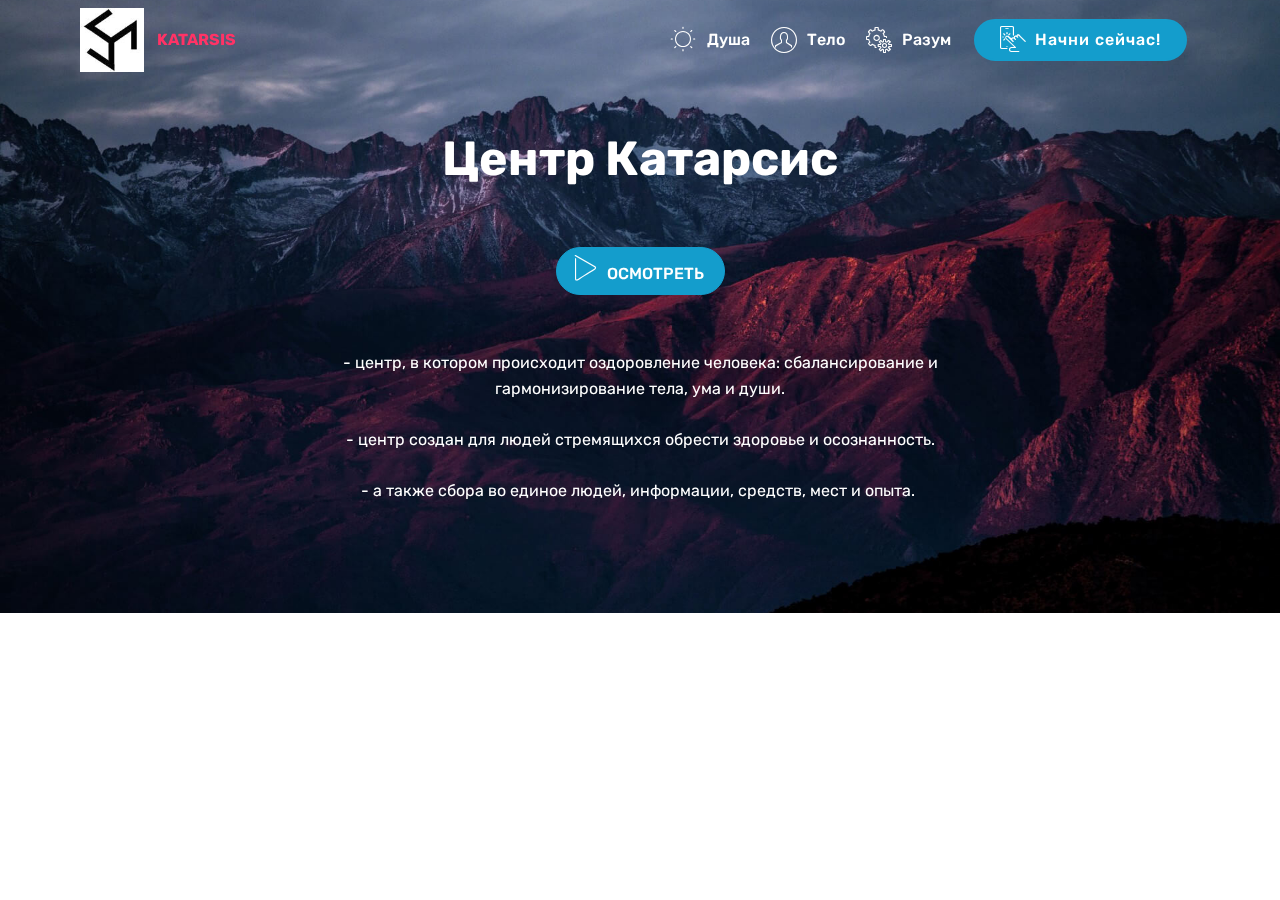
<file: index.html>
<!DOCTYPE html>
<html >
<head>
  <!-- Site made with Mobirise Website Builder v4.8.3, https://mobirise.com -->
  <meta charset="UTF-8">
  <meta http-equiv="X-UA-Compatible" content="IE=edge">
  <meta name="generator" content="Mobirise v4.8.3, mobirise.com">
  <meta name="viewport" content="width=device-width, initial-scale=1, minimum-scale=1">
  <link rel="shortcut icon" href="assets/images/tri-102x102.jpg" type="image/x-icon">
  <meta name="description" content="">
  <title>Home</title>
  <link rel="stylesheet" href="assets/web/assets/mobirise-icons/mobirise-icons.css">
  <link rel="stylesheet" href="assets/tether/tether.min.css">
  <link rel="stylesheet" href="assets/bootstrap/css/bootstrap.min.css">
  <link rel="stylesheet" href="assets/bootstrap/css/bootstrap-grid.min.css">
  <link rel="stylesheet" href="assets/bootstrap/css/bootstrap-reboot.min.css">
  <link rel="stylesheet" href="assets/gdpr-plugin/gdpr-styles.css">
  <link rel="stylesheet" href="assets/dropdown/css/style.css">
  <link rel="stylesheet" href="assets/animatecss/animate.min.css">
  <link rel="stylesheet" href="assets/theme/css/style.css">
  <link rel="stylesheet" href="assets/mobirise/css/mbr-additional.css" type="text/css">
  
  
  
</head>
<body>
  <section class="menu cid-r4nYjB9Qu1" once="menu" id="menu1-0">

    

    <nav class="navbar navbar-expand beta-menu navbar-dropdown align-items-center navbar-fixed-top navbar-toggleable-sm bg-color transparent">
        <button class="navbar-toggler navbar-toggler-right" type="button" data-toggle="collapse" data-target="#navbarSupportedContent" aria-controls="navbarSupportedContent" aria-expanded="false" aria-label="Toggle navigation">
            <div class="hamburger">
                <span></span>
                <span></span>
                <span></span>
                <span></span>
            </div>
        </button>
        <div class="menu-logo">
            <div class="navbar-brand">
                <span class="navbar-logo">
                    
                         <img src="assets/images/tri-102x102.jpg" alt="Mobirise" title="" style="height: 4rem;">
                    
                </span>
                <span class="navbar-caption-wrap"><a class="navbar-caption text-secondary display-4" href="https://mobirise.com">KATARSIS</a></span>
            </div>
        </div>
        <div class="collapse navbar-collapse" id="navbarSupportedContent">
            <ul class="navbar-nav nav-dropdown" data-app-modern-menu="true"><li class="nav-item"><a class="nav-link link text-white display-4" href="https://mobirise.com"><span class="mbri-sun mbr-iconfont mbr-iconfont-btn"></span>
                        Душа</a></li><li class="nav-item"><a class="nav-link link text-white display-4" href="https://mobirise.com"><span class="mbri-user mbr-iconfont mbr-iconfont-btn"></span>
                        Тело</a></li><li class="nav-item"><a class="nav-link link text-white display-4" href="https://mobirise.com"><span class="mbri-setting mbr-iconfont mbr-iconfont-btn"></span>
                        Разум</a></li></ul>
            <div class="navbar-buttons mbr-section-btn"><a class="btn btn-sm btn-primary display-4" href="https://mobirise.com"><span class="mbri-touch mbr-iconfont mbr-iconfont-btn"></span>
                    Начни сейчас!
                </a></div>
        </div>
    </nav>
</section>

<section class="engine"><a href="https://mobiri.se/x">free css templates</a></section><section class="tabs1 cid-r4o10l2Csd mbr-parallax-background" id="tabs1-1">

    

    
    <div class="container">
        <h2 class="mbr-white align-center pb-5 mbr-fonts-style mbr-bold display-2">
            Центр Катарсис</h2>
        <div class="media-container-row">
            <div class="col-12 col-md-8">
                <ul class="nav nav-tabs" role="tablist">
                    <li class="nav-item"><a class="nav-link mbr-fonts-style show active display-7" role="tab" data-toggle="tab" href="#tabs1-1_tab0" aria-selected="true"><span class="mbri-play mbr-iconfont mbr-iconfont-btn"></span>&nbsp; ОСМОТРЕТЬ&nbsp;</a></li>
                    
                    
                    
                    
                    
                </ul>
                <div class="tab-content">
                    <div id="tab1" class="tab-pane in active" role="tabpanel">
                        <div class="row">
                            <div class="col-md-12">
                                <p class="mbr-text py-5 mbr-fonts-style display-7">- центр, в котором происходит оздоровление человека: сбалансирование и гармонизирование тела, ума и души.
<br><br>- центр создан для людей стремящихся обрести здоровье и осознанность.
<br><br>- а также сбора во единое людей, информации, средств, мест и опыта.&nbsp;<br></p>
                            </div>
                        </div>
                    </div>
                    
                    
                    
                    
                    
                </div>
            </div>
        </div>
    </div>
</section>


  <script src="assets/web/assets/jquery/jquery.min.js"></script>
  <script src="assets/popper/popper.min.js"></script>
  <script src="assets/tether/tether.min.js"></script>
  <script src="assets/bootstrap/js/bootstrap.min.js"></script>
  <script src="assets/smoothscroll/smooth-scroll.js"></script>
  <script src="assets/dropdown/js/script.min.js"></script>
  <script src="assets/parallax/jarallax.min.js"></script>
  <script src="assets/viewportchecker/jquery.viewportchecker.js"></script>
  <script src="assets/mbr-tabs/mbr-tabs.js"></script>
  <script src="assets/touchswipe/jquery.touch-swipe.min.js"></script>
  <script src="assets/theme/js/script.js"></script>
  
  
  <input name="animation" type="hidden">
  </body>
</html>
</file>
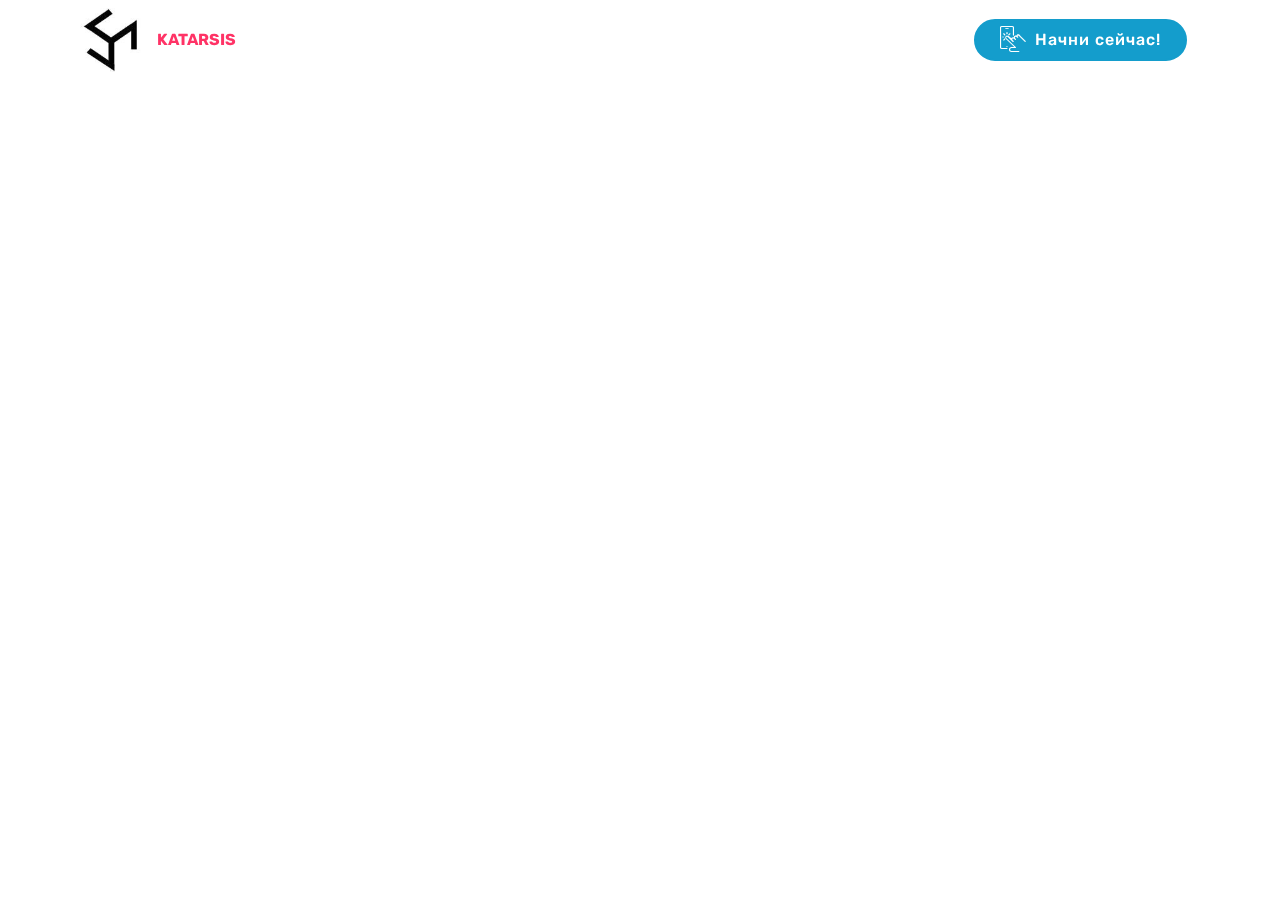
<file: page1.html>
<!DOCTYPE html>
<html >
<head>
  <!-- Site made with Mobirise Website Builder v4.8.3, https://mobirise.com -->
  <meta charset="UTF-8">
  <meta http-equiv="X-UA-Compatible" content="IE=edge">
  <meta name="generator" content="Mobirise v4.8.3, mobirise.com">
  <meta name="viewport" content="width=device-width, initial-scale=1, minimum-scale=1">
  <link rel="shortcut icon" href="assets/images/tri-102x102.jpg" type="image/x-icon">
  <meta name="description" content="Web Page Builder Description">
  <title>Page 1</title>
  <link rel="stylesheet" href="assets/web/assets/mobirise-icons/mobirise-icons.css">
  <link rel="stylesheet" href="assets/tether/tether.min.css">
  <link rel="stylesheet" href="assets/bootstrap/css/bootstrap.min.css">
  <link rel="stylesheet" href="assets/bootstrap/css/bootstrap-grid.min.css">
  <link rel="stylesheet" href="assets/bootstrap/css/bootstrap-reboot.min.css">
  <link rel="stylesheet" href="assets/dropdown/css/style.css">
  <link rel="stylesheet" href="assets/animatecss/animate.min.css">
  <link rel="stylesheet" href="assets/gdpr-plugin/gdpr-styles.css">
  <link rel="stylesheet" href="assets/theme/css/style.css">
  <link rel="stylesheet" href="assets/mobirise/css/mbr-additional.css" type="text/css">
  
  
  
</head>
<body>
  <section class="menu cid-r4nYjB9Qu1" once="menu" id="menu1-3">

    

    <nav class="navbar navbar-expand beta-menu navbar-dropdown align-items-center navbar-fixed-top navbar-toggleable-sm bg-color transparent">
        <button class="navbar-toggler navbar-toggler-right" type="button" data-toggle="collapse" data-target="#navbarSupportedContent" aria-controls="navbarSupportedContent" aria-expanded="false" aria-label="Toggle navigation">
            <div class="hamburger">
                <span></span>
                <span></span>
                <span></span>
                <span></span>
            </div>
        </button>
        <div class="menu-logo">
            <div class="navbar-brand">
                <span class="navbar-logo">
                    
                         <img src="assets/images/tri-102x102.jpg" alt="Mobirise" title="" style="height: 4rem;">
                    
                </span>
                <span class="navbar-caption-wrap"><a class="navbar-caption text-secondary display-4" href="https://mobirise.com">KATARSIS</a></span>
            </div>
        </div>
        <div class="collapse navbar-collapse" id="navbarSupportedContent">
            <ul class="navbar-nav nav-dropdown" data-app-modern-menu="true"><li class="nav-item"><a class="nav-link link text-white display-4" href="https://mobirise.com"><span class="mbri-sun mbr-iconfont mbr-iconfont-btn"></span>
                        Душа</a></li><li class="nav-item"><a class="nav-link link text-white display-4" href="https://mobirise.com"><span class="mbri-user mbr-iconfont mbr-iconfont-btn"></span>
                        Тело</a></li><li class="nav-item"><a class="nav-link link text-white display-4" href="https://mobirise.com"><span class="mbri-setting mbr-iconfont mbr-iconfont-btn"></span>
                        Разум</a></li></ul>
            <div class="navbar-buttons mbr-section-btn"><a class="btn btn-sm btn-primary display-4" href="https://mobirise.com"><span class="mbri-touch mbr-iconfont mbr-iconfont-btn"></span>
                    Начни сейчас!
                </a></div>
        </div>
    </nav>
</section>


  <section class="engine"><a href="https://mobiri.se/b">create your own website for free</a></section><script src="assets/web/assets/jquery/jquery.min.js"></script>
  <script src="assets/popper/popper.min.js"></script>
  <script src="assets/tether/tether.min.js"></script>
  <script src="assets/bootstrap/js/bootstrap.min.js"></script>
  <script src="assets/smoothscroll/smooth-scroll.js"></script>
  <script src="assets/dropdown/js/script.min.js"></script>
  <script src="assets/touchswipe/jquery.touch-swipe.min.js"></script>
  <script src="assets/viewportchecker/jquery.viewportchecker.js"></script>
  <script src="assets/theme/js/script.js"></script>
  
  
  <input name="animation" type="hidden">
  </body>
</html>
</file>
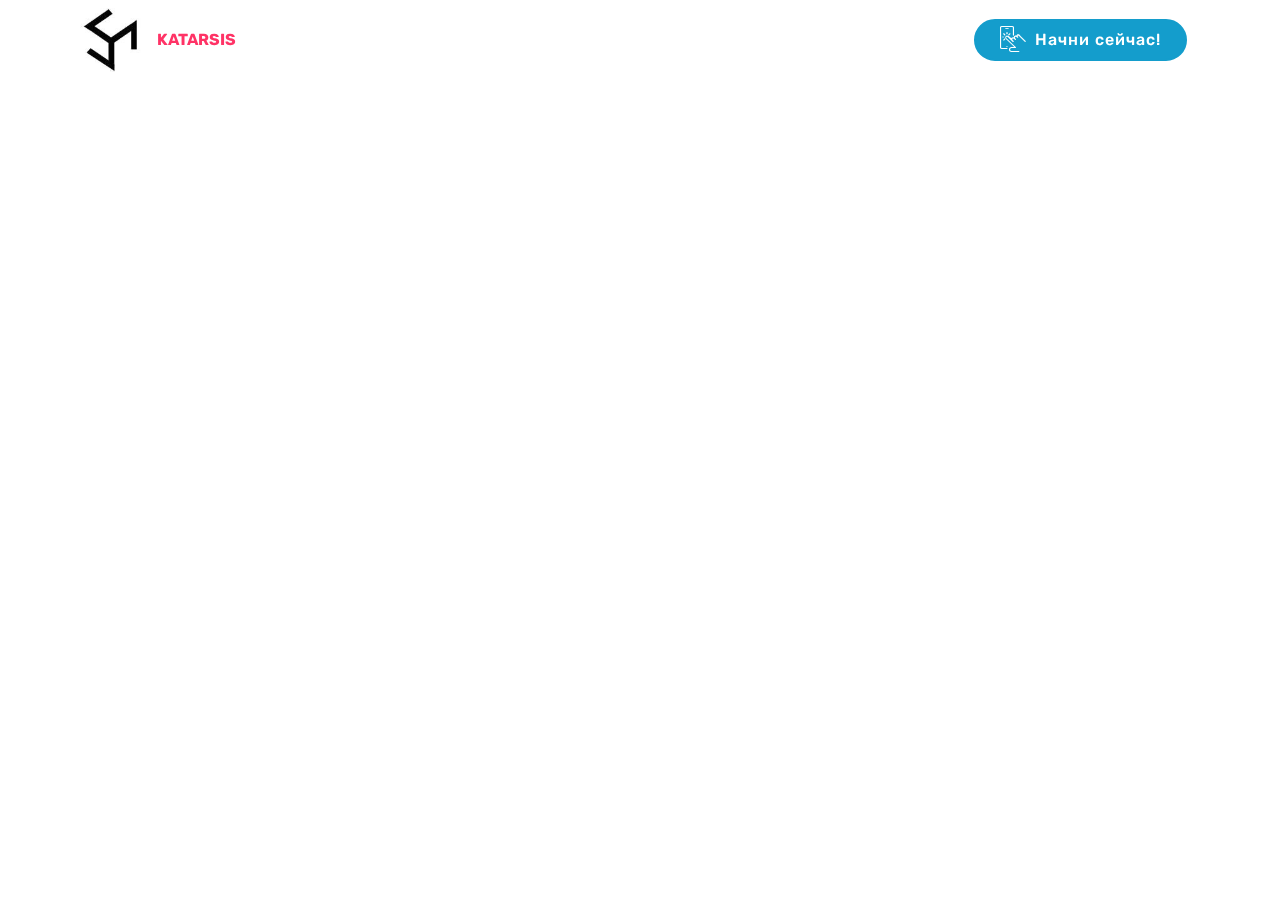
<file: page2.html>
<!DOCTYPE html>
<html >
<head>
  <!-- Site made with Mobirise Website Builder v4.8.3, https://mobirise.com -->
  <meta charset="UTF-8">
  <meta http-equiv="X-UA-Compatible" content="IE=edge">
  <meta name="generator" content="Mobirise v4.8.3, mobirise.com">
  <meta name="viewport" content="width=device-width, initial-scale=1, minimum-scale=1">
  <link rel="shortcut icon" href="assets/images/tri-102x102.jpg" type="image/x-icon">
  <meta name="description" content="Web Page Maker Description">
  <title>Page 2</title>
  <link rel="stylesheet" href="assets/web/assets/mobirise-icons/mobirise-icons.css">
  <link rel="stylesheet" href="assets/tether/tether.min.css">
  <link rel="stylesheet" href="assets/bootstrap/css/bootstrap.min.css">
  <link rel="stylesheet" href="assets/bootstrap/css/bootstrap-grid.min.css">
  <link rel="stylesheet" href="assets/bootstrap/css/bootstrap-reboot.min.css">
  <link rel="stylesheet" href="assets/dropdown/css/style.css">
  <link rel="stylesheet" href="assets/animatecss/animate.min.css">
  <link rel="stylesheet" href="assets/gdpr-plugin/gdpr-styles.css">
  <link rel="stylesheet" href="assets/theme/css/style.css">
  <link rel="stylesheet" href="assets/mobirise/css/mbr-additional.css" type="text/css">
  
  
  
</head>
<body>
  <section class="menu cid-r4nYjB9Qu1" once="menu" id="menu1-4">

    

    <nav class="navbar navbar-expand beta-menu navbar-dropdown align-items-center navbar-fixed-top navbar-toggleable-sm bg-color transparent">
        <button class="navbar-toggler navbar-toggler-right" type="button" data-toggle="collapse" data-target="#navbarSupportedContent" aria-controls="navbarSupportedContent" aria-expanded="false" aria-label="Toggle navigation">
            <div class="hamburger">
                <span></span>
                <span></span>
                <span></span>
                <span></span>
            </div>
        </button>
        <div class="menu-logo">
            <div class="navbar-brand">
                <span class="navbar-logo">
                    
                         <img src="assets/images/tri-102x102.jpg" alt="Mobirise" title="" style="height: 4rem;">
                    
                </span>
                <span class="navbar-caption-wrap"><a class="navbar-caption text-secondary display-4" href="https://mobirise.com">KATARSIS</a></span>
            </div>
        </div>
        <div class="collapse navbar-collapse" id="navbarSupportedContent">
            <ul class="navbar-nav nav-dropdown" data-app-modern-menu="true"><li class="nav-item"><a class="nav-link link text-white display-4" href="https://mobirise.com"><span class="mbri-sun mbr-iconfont mbr-iconfont-btn"></span>
                        Душа</a></li><li class="nav-item"><a class="nav-link link text-white display-4" href="https://mobirise.com"><span class="mbri-user mbr-iconfont mbr-iconfont-btn"></span>
                        Тело</a></li><li class="nav-item"><a class="nav-link link text-white display-4" href="https://mobirise.com"><span class="mbri-setting mbr-iconfont mbr-iconfont-btn"></span>
                        Разум</a></li></ul>
            <div class="navbar-buttons mbr-section-btn"><a class="btn btn-sm btn-primary display-4" href="https://mobirise.com"><span class="mbri-touch mbr-iconfont mbr-iconfont-btn"></span>
                    Начни сейчас!
                </a></div>
        </div>
    </nav>
</section>


  <section class="engine"><a href="https://mobiri.se/b">create a website for free</a></section><script src="assets/web/assets/jquery/jquery.min.js"></script>
  <script src="assets/popper/popper.min.js"></script>
  <script src="assets/tether/tether.min.js"></script>
  <script src="assets/bootstrap/js/bootstrap.min.js"></script>
  <script src="assets/smoothscroll/smooth-scroll.js"></script>
  <script src="assets/dropdown/js/script.min.js"></script>
  <script src="assets/touchswipe/jquery.touch-swipe.min.js"></script>
  <script src="assets/viewportchecker/jquery.viewportchecker.js"></script>
  <script src="assets/theme/js/script.js"></script>
  
  
  <input name="animation" type="hidden">
  </body>
</html>
</file>
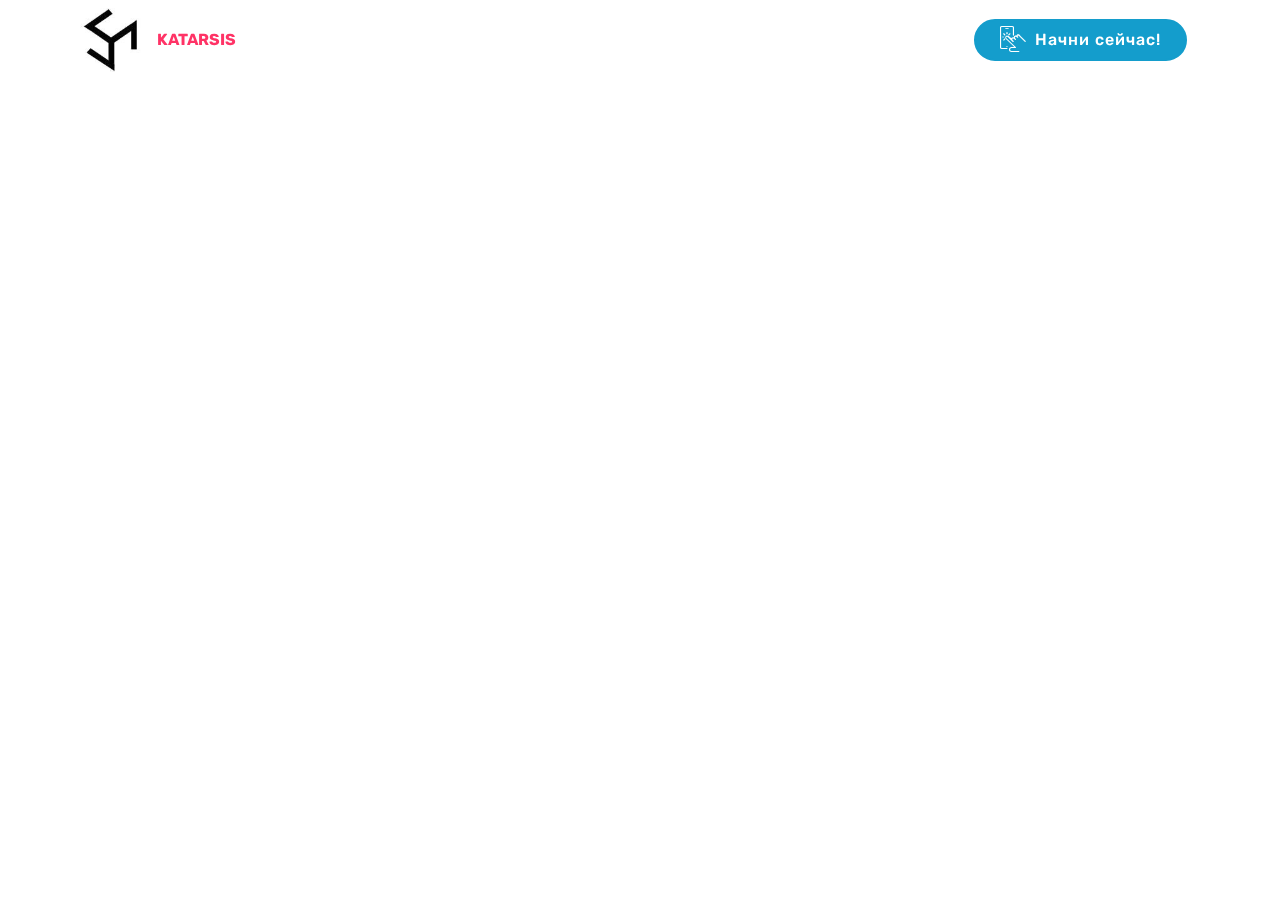
<file: page3.html>
<!DOCTYPE html>
<html >
<head>
  <!-- Site made with Mobirise Website Builder v4.8.3, https://mobirise.com -->
  <meta charset="UTF-8">
  <meta http-equiv="X-UA-Compatible" content="IE=edge">
  <meta name="generator" content="Mobirise v4.8.3, mobirise.com">
  <meta name="viewport" content="width=device-width, initial-scale=1, minimum-scale=1">
  <link rel="shortcut icon" href="assets/images/tri-102x102.jpg" type="image/x-icon">
  <meta name="description" content="Website Creator Description">
  <title>Page 3</title>
  <link rel="stylesheet" href="assets/web/assets/mobirise-icons/mobirise-icons.css">
  <link rel="stylesheet" href="assets/tether/tether.min.css">
  <link rel="stylesheet" href="assets/bootstrap/css/bootstrap.min.css">
  <link rel="stylesheet" href="assets/bootstrap/css/bootstrap-grid.min.css">
  <link rel="stylesheet" href="assets/bootstrap/css/bootstrap-reboot.min.css">
  <link rel="stylesheet" href="assets/dropdown/css/style.css">
  <link rel="stylesheet" href="assets/animatecss/animate.min.css">
  <link rel="stylesheet" href="assets/gdpr-plugin/gdpr-styles.css">
  <link rel="stylesheet" href="assets/theme/css/style.css">
  <link rel="stylesheet" href="assets/mobirise/css/mbr-additional.css" type="text/css">
  
  
  
</head>
<body>
  <section class="menu cid-r4nYjB9Qu1" once="menu" id="menu1-5">

    

    <nav class="navbar navbar-expand beta-menu navbar-dropdown align-items-center navbar-fixed-top navbar-toggleable-sm bg-color transparent">
        <button class="navbar-toggler navbar-toggler-right" type="button" data-toggle="collapse" data-target="#navbarSupportedContent" aria-controls="navbarSupportedContent" aria-expanded="false" aria-label="Toggle navigation">
            <div class="hamburger">
                <span></span>
                <span></span>
                <span></span>
                <span></span>
            </div>
        </button>
        <div class="menu-logo">
            <div class="navbar-brand">
                <span class="navbar-logo">
                    
                         <img src="assets/images/tri-102x102.jpg" alt="Mobirise" title="" style="height: 4rem;">
                    
                </span>
                <span class="navbar-caption-wrap"><a class="navbar-caption text-secondary display-4" href="https://mobirise.com">KATARSIS</a></span>
            </div>
        </div>
        <div class="collapse navbar-collapse" id="navbarSupportedContent">
            <ul class="navbar-nav nav-dropdown" data-app-modern-menu="true"><li class="nav-item"><a class="nav-link link text-white display-4" href="https://mobirise.com"><span class="mbri-sun mbr-iconfont mbr-iconfont-btn"></span>
                        Душа</a></li><li class="nav-item"><a class="nav-link link text-white display-4" href="https://mobirise.com"><span class="mbri-user mbr-iconfont mbr-iconfont-btn"></span>
                        Тело</a></li><li class="nav-item"><a class="nav-link link text-white display-4" href="https://mobirise.com"><span class="mbri-setting mbr-iconfont mbr-iconfont-btn"></span>
                        Разум</a></li></ul>
            <div class="navbar-buttons mbr-section-btn"><a class="btn btn-sm btn-primary display-4" href="https://mobirise.com"><span class="mbri-touch mbr-iconfont mbr-iconfont-btn"></span>
                    Начни сейчас!
                </a></div>
        </div>
    </nav>
</section>


  <section class="engine"><a href="https://mobiri.se/c">free site builder</a></section><script src="assets/web/assets/jquery/jquery.min.js"></script>
  <script src="assets/popper/popper.min.js"></script>
  <script src="assets/tether/tether.min.js"></script>
  <script src="assets/bootstrap/js/bootstrap.min.js"></script>
  <script src="assets/smoothscroll/smooth-scroll.js"></script>
  <script src="assets/dropdown/js/script.min.js"></script>
  <script src="assets/touchswipe/jquery.touch-swipe.min.js"></script>
  <script src="assets/viewportchecker/jquery.viewportchecker.js"></script>
  <script src="assets/theme/js/script.js"></script>
  
  
  <input name="animation" type="hidden">
  </body>
</html>
</file>
<file: assets/web/assets/mobirise-icons/mobirise-icons.css>
@font-face {
  font-family: 'MobiriseIcons';
  src:  url('mobirise-icons.eot?spat4u');
  src:  url('mobirise-icons.eot?spat4u#iefix') format('embedded-opentype'),
    url('mobirise-icons.ttf?spat4u') format('truetype'),
    url('mobirise-icons.woff?spat4u') format('woff'),
    url('mobirise-icons.svg?spat4u#MobiriseIcons') format('svg');
  font-weight: normal;
  font-style: normal;
}

[class^="mbri-"], [class*=" mbri-"] {
  /* use !important to prevent issues with browser extensions that change fonts */
  font-family: MobiriseIcons !important;
  speak: none;
  font-style: normal;
  font-weight: normal;
  font-variant: normal;
  text-transform: none;
  line-height: 1;

  /* Better Font Rendering =========== */
  -webkit-font-smoothing: antialiased;
  -moz-osx-font-smoothing: grayscale;
}

.mbri-add-submenu:before {
  content: "\e900";
}
.mbri-alert:before {
  content: "\e901";
}
.mbri-align-center:before {
  content: "\e902";
}
.mbri-align-justify:before {
  content: "\e903";
}
.mbri-align-left:before {
  content: "\e904";
}
.mbri-align-right:before {
  content: "\e905";
}
.mbri-android:before {
  content: "\e906";
}
.mbri-apple:before {
  content: "\e907";
}
.mbri-arrow-down:before {
  content: "\e908";
}
.mbri-arrow-next:before {
  content: "\e909";
}
.mbri-arrow-prev:before {
  content: "\e90a";
}
.mbri-arrow-up:before {
  content: "\e90b";
}
.mbri-bold:before {
  content: "\e90c";
}
.mbri-bookmark:before {
  content: "\e90d";
}
.mbri-bootstrap:before {
  content: "\e90e";
}
.mbri-briefcase:before {
  content: "\e90f";
}
.mbri-browse:before {
  content: "\e910";
}
.mbri-bulleted-list:before {
  content: "\e911";
}
.mbri-calendar:before {
  content: "\e912";
}
.mbri-camera:before {
  content: "\e913";
}
.mbri-cart-add:before {
  content: "\e914";
}
.mbri-cart-full:before {
  content: "\e915";
}
.mbri-cash:before {
  content: "\e916";
}
.mbri-change-style:before {
  content: "\e917";
}
.mbri-chat:before {
  content: "\e918";
}
.mbri-clock:before {
  content: "\e919";
}
.mbri-close:before {
  content: "\e91a";
}
.mbri-cloud:before {
  content: "\e91b";
}
.mbri-code:before {
  content: "\e91c";
}
.mbri-contact-form:before {
  content: "\e91d";
}
.mbri-credit-card:before {
  content: "\e91e";
}
.mbri-cursor-click:before {
  content: "\e91f";
}
.mbri-cust-feedback:before {
  content: "\e920";
}
.mbri-database:before {
  content: "\e921";
}
.mbri-delivery:before {
  content: "\e922";
}
.mbri-desktop:before {
  content: "\e923";
}
.mbri-devices:before {
  content: "\e924";
}
.mbri-down:before {
  content: "\e925";
}
.mbri-download:before {
  content: "\e989";
}
.mbri-drag-n-drop:before {
  content: "\e927";
}
.mbri-drag-n-drop2:before {
  content: "\e928";
}
.mbri-edit:before {
  content: "\e929";
}
.mbri-edit2:before {
  content: "\e92a";
}
.mbri-error:before {
  content: "\e92b";
}
.mbri-extension:before {
  content: "\e92c";
}
.mbri-features:before {
  content: "\e92d";
}
.mbri-file:before {
  content: "\e92e";
}
.mbri-flag:before {
  content: "\e92f";
}
.mbri-folder:before {
  content: "\e930";
}
.mbri-gift:before {
  content: "\e931";
}
.mbri-github:before {
  content: "\e932";
}
.mbri-globe:before {
  content: "\e933";
}
.mbri-globe-2:before {
  content: "\e934";
}
.mbri-growing-chart:before {
  content: "\e935";
}
.mbri-hearth:before {
  content: "\e936";
}
.mbri-help:before {
  content: "\e937";
}
.mbri-home:before {
  content: "\e938";
}
.mbri-hot-cup:before {
  content: "\e939";
}
.mbri-idea:before {
  content: "\e93a";
}
.mbri-image-gallery:before {
  content: "\e93b";
}
.mbri-image-slider:before {
  content: "\e93c";
}
.mbri-info:before {
  content: "\e93d";
}
.mbri-italic:before {
  content: "\e93e";
}
.mbri-key:before {
  content: "\e93f";
}
.mbri-laptop:before {
  content: "\e940";
}
.mbri-layers:before {
  content: "\e941";
}
.mbri-left-right:before {
  content: "\e942";
}
.mbri-left:before {
  content: "\e943";
}
.mbri-letter:before {
  content: "\e944";
}
.mbri-like:before {
  content: "\e945";
}
.mbri-link:before {
  content: "\e946";
}
.mbri-lock:before {
  content: "\e947";
}
.mbri-login:before {
  content: "\e948";
}
.mbri-logout:before {
  content: "\e949";
}
.mbri-magic-stick:before {
  content: "\e94a";
}
.mbri-map-pin:before {
  content: "\e94b";
}
.mbri-menu:before {
  content: "\e94c";
}
.mbri-mobile:before {
  content: "\e94d";
}
.mbri-mobile2:before {
  content: "\e94e";
}
.mbri-mobirise:before {
  content: "\e94f";
}
.mbri-more-horizontal:before {
  content: "\e950";
}
.mbri-more-vertical:before {
  content: "\e951";
}
.mbri-music:before {
  content: "\e952";
}
.mbri-new-file:before {
  content: "\e953";
}
.mbri-numbered-list:before {
  content: "\e954";
}
.mbri-opened-folder:before {
  content: "\e955";
}
.mbri-pages:before {
  content: "\e956";
}
.mbri-paper-plane:before {
  content: "\e957";
}
.mbri-paperclip:before {
  content: "\e958";
}
.mbri-photo:before {
  content: "\e959";
}
.mbri-photos:before {
  content: "\e95a";
}
.mbri-pin:before {
  content: "\e95b";
}
.mbri-play:before {
  content: "\e95c";
}
.mbri-plus:before {
  content: "\e95d";
}
.mbri-preview:before {
  content: "\e95e";
}
.mbri-print:before {
  content: "\e95f";
}
.mbri-protect:before {
  content: "\e960";
}
.mbri-question:before {
  content: "\e961";
}
.mbri-quote-left:before {
  content: "\e962";
}
.mbri-quote-right:before {
  content: "\e963";
}
.mbri-refresh:before {
  content: "\e964";
}
.mbri-responsive:before {
  content: "\e965";
}
.mbri-right:before {
  content: "\e966";
}
.mbri-rocket:before {
  content: "\e967";
}
.mbri-sad-face:before {
  content: "\e968";
}
.mbri-sale:before {
  content: "\e969";
}
.mbri-save:before {
  content: "\e96a";
}
.mbri-search:before {
  content: "\e96b";
}
.mbri-setting:before {
  content: "\e96c";
}
.mbri-setting2:before {
  content: "\e96d";
}
.mbri-setting3:before {
  content: "\e96e";
}
.mbri-share:before {
  content: "\e96f";
}
.mbri-shopping-bag:before {
  content: "\e970";
}
.mbri-shopping-basket:before {
  content: "\e971";
}
.mbri-shopping-cart:before {
  content: "\e972";
}
.mbri-sites:before {
  content: "\e973";
}
.mbri-smile-face:before {
  content: "\e974";
}
.mbri-speed:before {
  content: "\e975";
}
.mbri-star:before {
  content: "\e976";
}
.mbri-success:before {
  content: "\e977";
}
.mbri-sun:before {
  content: "\e978";
}
.mbri-sun2:before {
  content: "\e979";
}
.mbri-tablet:before {
  content: "\e97a";
}
.mbri-tablet-vertical:before {
  content: "\e97b";
}
.mbri-target:before {
  content: "\e97c";
}
.mbri-timer:before {
  content: "\e97d";
}
.mbri-to-ftp:before {
  content: "\e97e";
}
.mbri-to-local-drive:before {
  content: "\e97f";
}
.mbri-touch-swipe:before {
  content: "\e980";
}
.mbri-touch:before {
  content: "\e981";
}
.mbri-trash:before {
  content: "\e982";
}
.mbri-underline:before {
  content: "\e983";
}
.mbri-unlink:before {
  content: "\e984";
}
.mbri-unlock:before {
  content: "\e985";
}
.mbri-up-down:before {
  content: "\e986";
}
.mbri-up:before {
  content: "\e987";
}
.mbri-update:before {
  content: "\e988";
}
.mbri-upload:before {
 content: "\e926"; 
}
.mbri-user:before {
  content: "\e98a";
}
.mbri-user2:before {
  content: "\e98b";
}
.mbri-users:before {
  content: "\e98c";
}
.mbri-video:before {
  content: "\e98d";
}
.mbri-video-play:before {
  content: "\e98e";
}
.mbri-watch:before {
  content: "\e98f";
}
.mbri-website-theme:before {
  content: "\e990";
}
.mbri-wifi:before {
  content: "\e991";
}
.mbri-windows:before {
  content: "\e992";
}
.mbri-zoom-out:before {
  content: "\e993";
}
.mbri-redo:before {
  content: "\e994";
}
.mbri-undo:before {
  content: "\e995";
}
</file>
<file: assets/gdpr-plugin/gdpr-styles.css>
.gdpr-block {
    padding: 10px 0;
    font-size: 14px;
    display: block;
    text-align: center;
}
.gdpr-block.covert {
	display: none;
}
.gdpr-block label input {
    width: 15px;
    margin-right: 10px;
    vertical-align: middle;
}
.gdpr-block label {
    color: #a7a7a7;
    vertical-align: middle;
    user-select: none;
    margin-bottom: 0;
    display: inline;
}
</file>
<file: assets/dropdown/css/style.css>
.navbar-dropdown {
  left: 0;
  padding: 0;
  position: absolute;
  right: 0;
  top: 0;
  transition: all 0.45s ease;
  z-index: 1030;
  background: #282828; }
  .navbar-dropdown .navbar-logo {
    margin-right: 0.8rem;
    transition: margin 0.3s ease-in-out;
    vertical-align: middle; }
    .navbar-dropdown .navbar-logo img {
      height: 3.125rem;
      transition: all 0.3s ease-in-out; }
    .navbar-dropdown .navbar-logo.mbr-iconfont {
      font-size: 3.125rem;
      line-height: 3.125rem; }
  .navbar-dropdown .navbar-caption {
    font-weight: 700;
    white-space: normal;
    vertical-align: -4px;
    line-height: 3.125rem !important; }
    .navbar-dropdown .navbar-caption, .navbar-dropdown .navbar-caption:hover {
      color: inherit;
      text-decoration: none; }
  .navbar-dropdown .mbr-iconfont + .navbar-caption {
    vertical-align: -1px; }
  .navbar-dropdown.navbar-fixed-top {
    position: fixed; }
  .navbar-dropdown .navbar-brand span {
    vertical-align: -4px; }
  .navbar-dropdown.bg-color.transparent {
    background: none; }
  .navbar-dropdown.navbar-short .navbar-brand {
    padding: 0.625rem 0; }
    .navbar-dropdown.navbar-short .navbar-brand span {
      vertical-align: -1px; }
  .navbar-dropdown.navbar-short .navbar-caption {
    line-height: 2.375rem !important;
    vertical-align: -2px; }
  .navbar-dropdown.navbar-short .navbar-logo {
    margin-right: 0.5rem; }
    .navbar-dropdown.navbar-short .navbar-logo img {
      height: 2.375rem; }
    .navbar-dropdown.navbar-short .navbar-logo.mbr-iconfont {
      font-size: 2.375rem;
      line-height: 2.375rem; }
  .navbar-dropdown.navbar-short .mbr-table-cell {
    height: 3.625rem; }
  .navbar-dropdown .navbar-close {
    left: 0.6875rem;
    position: fixed;
    top: 0.75rem;
    z-index: 1000; }
  .navbar-dropdown .hamburger-icon {
    content: "";
    display: inline-block;
    vertical-align: middle;
    width: 16px;
    -webkit-box-shadow: 0 -6px 0 1px #282828,0 0 0 1px #282828,0 6px 0 1px #282828;
    -moz-box-shadow: 0 -6px 0 1px #282828,0 0 0 1px #282828,0 6px 0 1px #282828;
    box-shadow: 0 -6px 0 1px #282828,0 0 0 1px #282828,0 6px 0 1px #282828; }

.dropdown-menu .dropdown-toggle[data-toggle="dropdown-submenu"]::after {
  border-bottom: 0.35em solid transparent;
  border-left: 0.35em solid;
  border-right: 0;
  border-top: 0.35em solid transparent;
  margin-left: 0.3rem; }

.dropdown-menu .dropdown-item:focus {
  outline: 0; }

.nav-dropdown {
  font-size: 0.75rem;
  font-weight: 500;
  height: auto !important; }
  .nav-dropdown .nav-btn {
    padding-left: 1rem; }
  .nav-dropdown .link {
    margin: .667em 1.667em;
    font-weight: 500;
    padding: 0;
    transition: color .2s ease-in-out; }
    .nav-dropdown .link.dropdown-toggle {
      margin-right: 2.583em; }
      .nav-dropdown .link.dropdown-toggle::after {
        margin-left: .25rem;
        border-top: 0.35em solid;
        border-right: 0.35em solid transparent;
        border-left: 0.35em solid transparent;
        border-bottom: 0; }
      .nav-dropdown .link.dropdown-toggle[aria-expanded="true"] {
        margin: 0;
        padding: 0.667em 3.263em  0.667em 1.667em; }
  .nav-dropdown .link::after,
  .nav-dropdown .dropdown-item::after {
    color: inherit; }
  .nav-dropdown .btn {
    font-size: 0.75rem;
    font-weight: 700;
    letter-spacing: 0;
    margin-bottom: 0;
    padding-left: 1.25rem;
    padding-right: 1.25rem; }
  .nav-dropdown .dropdown-menu {
    border-radius: 0;
    border: 0;
    left: 0;
    margin: 0;
    padding-bottom: 1.25rem;
    padding-top: 1.25rem;
    position: relative; }
  .nav-dropdown .dropdown-submenu {
    margin-left: 0.125rem;
    top: 0; }
  .nav-dropdown .dropdown-item {
    font-weight: 500;
    line-height: 2;
    padding: 0.3846em 4.615em 0.3846em 1.5385em;
    position: relative;
    transition: color .2s ease-in-out, background-color .2s ease-in-out; }
    .nav-dropdown .dropdown-item::after {
      margin-top: -0.3077em;
      position: absolute;
      right: 1.1538em;
      top: 50%; }
    .nav-dropdown .dropdown-item:focus, .nav-dropdown .dropdown-item:hover {
      background: none; }

@media (max-width: 767px) {
  .nav-dropdown.navbar-toggleable-sm {
    bottom: 0;
    display: none;
    left: 0;
    overflow-x: hidden;
    position: fixed;
    top: 0;
    transform: translateX(-100%);
    -ms-transform: translateX(-100%);
    -webkit-transform: translateX(-100%);
    width: 18.75rem;
    z-index: 999; } }
.nav-dropdown.navbar-toggleable-xl {
  bottom: 0;
  display: none;
  left: 0;
  overflow-x: hidden;
  position: fixed;
  top: 0;
  transform: translateX(-100%);
  -ms-transform: translateX(-100%);
  -webkit-transform: translateX(-100%);
  width: 18.75rem;
  z-index: 999; }

.nav-dropdown-sm {
  display: block !important;
  overflow-x: hidden;
  overflow: auto;
  padding-top: 3.875rem; }
  .nav-dropdown-sm::after {
    content: "";
    display: block;
    height: 3rem;
    width: 100%; }
  .nav-dropdown-sm.collapse.in ~ .navbar-close {
    display: block !important; }
  .nav-dropdown-sm.collapsing, .nav-dropdown-sm.collapse.in {
    transform: translateX(0);
    -ms-transform: translateX(0);
    -webkit-transform: translateX(0);
    transition: all 0.25s ease-out;
    -webkit-transition: all 0.25s ease-out;
    background: #282828; }
  .nav-dropdown-sm.collapsing[aria-expanded="false"] {
    transform: translateX(-100%);
    -ms-transform: translateX(-100%);
    -webkit-transform: translateX(-100%); }
  .nav-dropdown-sm .nav-item {
    display: block;
    margin-left: 0 !important;
    padding-left: 0; }
  .nav-dropdown-sm .link,
  .nav-dropdown-sm .dropdown-item {
    border-top: 1px dotted rgba(255, 255, 255, 0.1);
    font-size: 0.8125rem;
    line-height: 1.6;
    margin: 0 !important;
    padding: 0.875rem 2.4rem 0.875rem 1.5625rem !important;
    position: relative;
    white-space: normal; }
    .nav-dropdown-sm .link:focus, .nav-dropdown-sm .link:hover,
    .nav-dropdown-sm .dropdown-item:focus,
    .nav-dropdown-sm .dropdown-item:hover {
      background: rgba(0, 0, 0, 0.2) !important;
      color: #c0a375; }
  .nav-dropdown-sm .nav-btn {
    position: relative;
    padding: 1.5625rem 1.5625rem 0 1.5625rem; }
    .nav-dropdown-sm .nav-btn::before {
      border-top: 1px dotted rgba(255, 255, 255, 0.1);
      content: "";
      left: 0;
      position: absolute;
      top: 0;
      width: 100%; }
    .nav-dropdown-sm .nav-btn + .nav-btn {
      padding-top: 0.625rem; }
      .nav-dropdown-sm .nav-btn + .nav-btn::before {
        display: none; }
  .nav-dropdown-sm .btn {
    padding: 0.625rem 0; }
  .nav-dropdown-sm .dropdown-toggle[data-toggle="dropdown-submenu"]::after {
    margin-left: .25rem;
    border-top: 0.35em solid;
    border-right: 0.35em solid transparent;
    border-left: 0.35em solid transparent;
    border-bottom: 0; }
  .nav-dropdown-sm .dropdown-toggle[data-toggle="dropdown-submenu"][aria-expanded="true"]::after {
    border-top: 0;
    border-right: 0.35em solid transparent;
    border-left: 0.35em solid transparent;
    border-bottom: 0.35em solid; }
  .nav-dropdown-sm .dropdown-menu {
    margin: 0;
    padding: 0;
    position: relative;
    top: 0;
    left: 0;
    width: 100%;
    border: 0;
    float: none;
    border-radius: 0;
    background: none; }
  .nav-dropdown-sm .dropdown-submenu {
    left: 100%;
    margin-left: 0.125rem;
    margin-top: -1.25rem;
    top: 0; }

.navbar-toggleable-sm .nav-dropdown .dropdown-menu {
  position: absolute; }

.navbar-toggleable-sm .nav-dropdown .dropdown-submenu {
  left: 100%;
  margin-left: 0.125rem;
  margin-top: -1.25rem;
  top: 0; }

.navbar-toggleable-sm.opened .nav-dropdown .dropdown-menu {
  position: relative; }

.navbar-toggleable-sm.opened .nav-dropdown .dropdown-submenu {
  left: 0;
  margin-left: 00rem;
  margin-top: 0rem;
  top: 0; }

.is-builder .nav-dropdown.collapsing {
  transition: none !important; }

/*# sourceMappingURL=style.css.map */
</file>
<file: assets/theme/css/style.css>
/*!
 * Mobirise v4 theme (https://mobirise.com/)
 * Copyright 2017 Mobirise
 */section{background-color:#eeeeee}section,.container,.container-fluid{position:relative;word-wrap:break-word}a.mbr-iconfont:hover{text-decoration:none}.article .lead p,.article .lead ul,.article .lead ol,.article .lead pre,.article .lead blockquote{margin-bottom:0}a{font-style:normal;font-weight:400;cursor:pointer}a,a:hover{text-decoration:none}figure{margin-bottom:0}body{color:#232323}h1,h2,h3,h4,h5,h6,.h1,.h2,.h3,.h4,.h5,.h6,.display-1,.display-2,.display-3,.display-4{line-height:1;word-break:break-word;word-wrap:break-word}b,strong{font-weight:bold}blockquote{padding:10px 0 10px 20px;position:relative;border-left:2px solid;border-color:#ff3366}input:-webkit-autofill,input:-webkit-autofill:hover,input:-webkit-autofill:focus,input:-webkit-autofill:active{transition-delay:9999s;transition-property:background-color, color}textarea[type="hidden"]{display:none}body{position:relative}section{background-position:50% 50%;background-repeat:no-repeat;background-size:cover}section .mbr-background-video,section .mbr-background-video-preview{position:absolute;bottom:0;left:0;right:0;top:0}.hidden{visibility:hidden}.mbr-z-index20{z-index:20}/*! Base colors */.mbr-white{color:#ffffff}.mbr-black{color:#000000}.mbr-bg-white{background-color:#ffffff}.mbr-bg-black{background-color:#000000}/*! Text-aligns */.align-left{text-align:left}.align-center{text-align:center}.align-right{text-align:right}@media (max-width: 767px){.align-left,.align-center,.align-right,.mbr-section-btn,.mbr-section-title{text-align:center}}/*! Font-weight  */.mbr-light{font-weight:300}.mbr-regular{font-weight:400}.mbr-semibold{font-weight:500}.mbr-bold{font-weight:700}/*! Media  */.media-size-item{-webkit-flex:1 1 auto;-moz-flex:1 1 auto;-ms-flex:1 1 auto;-o-flex:1 1 auto;flex:1 1 auto}.media-content{-webkit-flex-basis:100%;flex-basis:100%}.media-container-row{display:-ms-flexbox;display:-webkit-flex;display:flex;-webkit-flex-direction:row;-ms-flex-direction:row;flex-direction:row;-webkit-flex-wrap:wrap;-ms-flex-wrap:wrap;flex-wrap:wrap;-webkit-justify-content:center;-ms-flex-pack:center;justify-content:center;-webkit-align-content:center;-ms-flex-line-pack:center;align-content:center;-webkit-align-items:start;-ms-flex-align:start;align-items:start}.media-container-row .media-size-item{width:400px}.media-container-column{display:-ms-flexbox;display:-webkit-flex;display:flex;-webkit-flex-direction:column;-ms-flex-direction:column;flex-direction:column;-webkit-flex-wrap:wrap;-ms-flex-wrap:wrap;flex-wrap:wrap;-webkit-justify-content:center;-ms-flex-pack:center;justify-content:center;-webkit-align-content:center;-ms-flex-line-pack:center;align-content:center;-webkit-align-items:stretch;-ms-flex-align:stretch;align-items:stretch}.media-container-column>*{width:100%}@media (min-width: 992px){.media-container-row{-webkit-flex-wrap:nowrap;-ms-flex-wrap:nowrap;flex-wrap:nowrap}}figure{overflow:hidden}figure[mbr-media-size]{transition:width 0.1s}.mbr-figure img,.mbr-figure iframe{display:block;width:100%}.card{background-color:transparent;border:none}.card-img{text-align:center;flex-shrink:0;-webkit-flex-shrink:0}.media{max-width:100%;margin:0 auto}.mbr-figure{-ms-flex-item-align:center;-ms-grid-row-align:center;-webkit-align-self:center;align-self:center}.media-container>div{max-width:100%}.mbr-figure img,.card-img img{width:100%}@media (max-width: 991px){.media-size-item{width:auto !important}.media{width:auto}.mbr-figure{width:100% !important}}/*! Buttons */.mbr-section-btn{margin-left:-.25rem;margin-right:-.25rem;font-size:0}nav .mbr-section-btn{margin-left:0rem;margin-right:0rem}/*! Btn icon margin */.btn .mbr-iconfont,.btn.btn-sm .mbr-iconfont{cursor:pointer;margin-right:0.5rem}.btn.btn-md .mbr-iconfont,.btn.btn-md .mbr-iconfont{margin-right:0.8rem}.mbr-regular{font-weight:400}.mbr-semibold{font-weight:500}.mbr-bold{font-weight:700}[type="submit"]{-webkit-appearance:none}/*! Full-screen */.mbr-fullscreen .mbr-overlay{min-height:100vh}.mbr-fullscreen{display:flex;display:-webkit-flex;display:-moz-flex;display:-ms-flex;display:-o-flex;align-items:center;-webkit-align-items:center;min-height:100vh;padding-top:3rem;padding-bottom:3rem}/*! Map */.map{height:25rem;position:relative}.map iframe{width:100%;height:100%}.form-asterisk{font-family:initial;position:absolute;top:-2px;font-weight:normal}/*! Scroll to top arrow */.mbr-arrow-up{bottom:25px;right:90px;position:fixed;text-align:right;z-index:5000;color:#ffffff;font-size:32px;transform:rotate(180deg);-webkit-transform:rotate(180deg)}.mbr-arrow-up a{background:rgba(0,0,0,0.2);border-radius:3px;color:#fff;display:inline-block;height:60px;width:60px;outline-style:none !important;position:relative;text-decoration:none;transition:all .3s ease-in-out;cursor:pointer;text-align:center}.mbr-arrow-up a:hover{background-color:rgba(0,0,0,0.4)}.mbr-arrow-up a i{line-height:60px}.mbr-arrow-up-icon{display:block;color:#fff}.mbr-arrow-up-icon::before{content:"\203a";display:inline-block;font-family:serif;font-size:32px;line-height:1;font-style:normal;position:relative;top:6px;left:-4px;-webkit-transform:rotate(-90deg);transform:rotate(-90deg)}/*! Arrow Down */.mbr-arrow{position:absolute;bottom:45px;left:50%;width:60px;height:60px;cursor:pointer;background-color:rgba(80,80,80,0.5);border-radius:50%;-webkit-transform:translateX(-50%);transform:translateX(-50%)}.mbr-arrow>a{display:inline-block;text-decoration:none;outline-style:none;-webkit-animation:arrowdown 1.7s ease-in-out infinite;animation:arrowdown 1.7s ease-in-out infinite}.mbr-arrow>a>i{position:absolute;top:-2px;left:15px;font-size:2rem}@keyframes arrowdown{0%{transform:translateY(0px);-webkit-transform:translateY(0px)}50%{transform:translateY(-5px);-webkit-transform:translateY(-5px)}100%{transform:translateY(0px);-webkit-transform:translateY(0px)}}@-webkit-keyframes arrowdown{0%{transform:translateY(0px);-webkit-transform:translateY(0px)}50%{transform:translateY(-5px);-webkit-transform:translateY(-5px)}100%{transform:translateY(0px);-webkit-transform:translateY(0px)}}@media (max-width: 500px){.mbr-arrow-up{left:50%;right:auto;transform:translateX(-50%) rotate(180deg);-webkit-transform:translateX(-50%) rotate(180deg)}}@keyframes gradient-animation{from{background-position:0% 100%;animation-timing-function:ease-in-out}to{background-position:100% 0%;animation-timing-function:ease-in-out}}@-webkit-keyframes gradient-animation{from{background-position:0% 100%;animation-timing-function:ease-in-out}to{background-position:100% 0%;animation-timing-function:ease-in-out}}.bg-gradient{background-size:200% 200%;animation:gradient-animation 5s infinite alternate;-webkit-animation:gradient-animation 5s infinite alternate}.menu .navbar-brand{display:-webkit-flex}.menu .navbar-brand span{display:flex;display:-webkit-flex}.menu .navbar-brand .navbar-caption-wrap{display:-webkit-flex}.menu .navbar-brand .navbar-logo img{display:-webkit-flex}@media (min-width: 768px) and (max-width: 991px){.menu .navbar-toggleable-sm .navbar-nav{display:-webkit-box;display:-webkit-flex;display:-ms-flexbox}}@media (min-width: 992px){.menu .navbar-nav.nav-dropdown{display:-webkit-flex}.menu .navbar-toggleable-sm .navbar-collapse{display:-webkit-flex !important}}.navbar{display:-webkit-flex;-webkit-flex-wrap:wrap;-webkit-align-items:center;-webkit-justify-content:space-between}.navbar-collapse{-webkit-flex-basis:100%;-webkit-flex-grow:1;-webkit-align-items:center}.nav-dropdown .link{padding:.667em 1.667em !important;margin:0 !important}.nav{display:-webkit-flex;-webkit-flex-wrap:wrap}.row{display:-webkit-flex;-webkit-flex-wrap:wrap}.justify-content-center{-webkit-justify-content:center}.form-inline{display:-webkit-flex;-webkit-flex-flow:row wrap;-webkit-align-items:center}.card-wrapper{flex:1;-webkit-flex:1}.carousel-control{display:-webkit-flex;-webkit-align-items:center;-webkit-justify-content:center}.carousel-controls{display:-webkit-flex}.media{display:-webkit-flex}
/*# sourceMappingURL=style.css.map */
.engine {
	position: absolute;
	text-indent: -2400px;
	text-align: center;
	padding: 0;
	top: 0;
	left: -2400px;
}
</file>
<file: assets/mobirise/css/mbr-additional.css>
@import url(https://fonts.googleapis.com/css?family=Rubik:300,300i,400,400i,500,500i,700,700i,900,900i);





body {
  font-style: normal;
  line-height: 1.5;
}
.mbr-section-title {
  font-style: normal;
  line-height: 1.2;
}
.mbr-section-subtitle {
  line-height: 1.3;
}
.mbr-text {
  font-style: normal;
  line-height: 1.6;
}
.display-1 {
  font-family: 'Rubik', sans-serif;
  font-size: 4.25rem;
}
.display-1 > .mbr-iconfont {
  font-size: 6.8rem;
}
.display-2 {
  font-family: 'Rubik', sans-serif;
  font-size: 3rem;
}
.display-2 > .mbr-iconfont {
  font-size: 4.8rem;
}
.display-4 {
  font-family: 'Rubik', sans-serif;
  font-size: 1rem;
}
.display-4 > .mbr-iconfont {
  font-size: 1.6rem;
}
.display-5 {
  font-family: 'Rubik', sans-serif;
  font-size: 1.5rem;
}
.display-5 > .mbr-iconfont {
  font-size: 2.4rem;
}
.display-7 {
  font-family: 'Rubik', sans-serif;
  font-size: 1rem;
}
.display-7 > .mbr-iconfont {
  font-size: 1.6rem;
}
/* ---- Fluid typography for mobile devices ---- */
/* 1.4 - font scale ratio ( bootstrap == 1.42857 ) */
/* 100vw - current viewport width */
/* (48 - 20)  48 == 48rem == 768px, 20 == 20rem == 320px(minimal supported viewport) */
/* 0.65 - min scale variable, may vary */
@media (max-width: 768px) {
  .display-1 {
    font-size: 3.4rem;
    font-size: calc( 2.1374999999999997rem + (4.25 - 2.1374999999999997) * ((100vw - 20rem) / (48 - 20)));
    line-height: calc( 1.4 * (2.1374999999999997rem + (4.25 - 2.1374999999999997) * ((100vw - 20rem) / (48 - 20))));
  }
  .display-2 {
    font-size: 2.4rem;
    font-size: calc( 1.7rem + (3 - 1.7) * ((100vw - 20rem) / (48 - 20)));
    line-height: calc( 1.4 * (1.7rem + (3 - 1.7) * ((100vw - 20rem) / (48 - 20))));
  }
  .display-4 {
    font-size: 0.8rem;
    font-size: calc( 1rem + (1 - 1) * ((100vw - 20rem) / (48 - 20)));
    line-height: calc( 1.4 * (1rem + (1 - 1) * ((100vw - 20rem) / (48 - 20))));
  }
  .display-5 {
    font-size: 1.2rem;
    font-size: calc( 1.175rem + (1.5 - 1.175) * ((100vw - 20rem) / (48 - 20)));
    line-height: calc( 1.4 * (1.175rem + (1.5 - 1.175) * ((100vw - 20rem) / (48 - 20))));
  }
}
/* Buttons */
.btn {
  font-weight: 500;
  border-width: 2px;
  font-style: normal;
  letter-spacing: 1px;
  margin: .4rem .8rem;
  white-space: normal;
  -webkit-transition: all 0.3s ease-in-out;
  -moz-transition: all 0.3s ease-in-out;
  transition: all 0.3s ease-in-out;
  display: inline-flex;
  align-items: center;
  justify-content: center;
  word-break: break-word;
  -webkit-align-items: center;
  -webkit-justify-content: center;
  display: -webkit-inline-flex;
  padding: 1rem 3rem;
  border-radius: 3px;
}
.btn-sm {
  font-weight: 500;
  letter-spacing: 1px;
  -webkit-transition: all 0.3s ease-in-out;
  -moz-transition: all 0.3s ease-in-out;
  transition: all 0.3s ease-in-out;
  padding: 0.6rem 1.5rem;
  border-radius: 3px;
}
.btn-md {
  font-weight: 500;
  letter-spacing: 1px;
  margin: .4rem .8rem !important;
  -webkit-transition: all 0.3s ease-in-out;
  -moz-transition: all 0.3s ease-in-out;
  transition: all 0.3s ease-in-out;
  padding: 1rem 3rem;
  border-radius: 3px;
}
.btn-lg {
  font-weight: 500;
  letter-spacing: 1px;
  margin: .4rem .8rem !important;
  -webkit-transition: all 0.3s ease-in-out;
  -moz-transition: all 0.3s ease-in-out;
  transition: all 0.3s ease-in-out;
  padding: 1.2rem 3.2rem;
  border-radius: 3px;
}
.bg-primary {
  background-color: #149dcc !important;
}
.bg-success {
  background-color: #f7ed4a !important;
}
.bg-info {
  background-color: #82786e !important;
}
.bg-warning {
  background-color: #879a9f !important;
}
.bg-danger {
  background-color: #b1a374 !important;
}
.btn-primary,
.btn-primary:active {
  background-color: #149dcc !important;
  border-color: #149dcc !important;
  color: #ffffff !important;
}
.btn-primary:hover,
.btn-primary:focus,
.btn-primary.focus,
.btn-primary.active {
  color: #ffffff !important;
  background-color: #0d6786 !important;
  border-color: #0d6786 !important;
}
.btn-primary.disabled,
.btn-primary:disabled {
  color: #ffffff !important;
  background-color: #0d6786 !important;
  border-color: #0d6786 !important;
}
.btn-secondary,
.btn-secondary:active {
  background-color: #ff3366 !important;
  border-color: #ff3366 !important;
  color: #ffffff !important;
}
.btn-secondary:hover,
.btn-secondary:focus,
.btn-secondary.focus,
.btn-secondary.active {
  color: #ffffff !important;
  background-color: #e50039 !important;
  border-color: #e50039 !important;
}
.btn-secondary.disabled,
.btn-secondary:disabled {
  color: #ffffff !important;
  background-color: #e50039 !important;
  border-color: #e50039 !important;
}
.btn-info,
.btn-info:active {
  background-color: #82786e !important;
  border-color: #82786e !important;
  color: #ffffff !important;
}
.btn-info:hover,
.btn-info:focus,
.btn-info.focus,
.btn-info.active {
  color: #ffffff !important;
  background-color: #59524b !important;
  border-color: #59524b !important;
}
.btn-info.disabled,
.btn-info:disabled {
  color: #ffffff !important;
  background-color: #59524b !important;
  border-color: #59524b !important;
}
.btn-success,
.btn-success:active {
  background-color: #f7ed4a !important;
  border-color: #f7ed4a !important;
  color: #3f3c03 !important;
}
.btn-success:hover,
.btn-success:focus,
.btn-success.focus,
.btn-success.active {
  color: #3f3c03 !important;
  background-color: #eadd0a !important;
  border-color: #eadd0a !important;
}
.btn-success.disabled,
.btn-success:disabled {
  color: #3f3c03 !important;
  background-color: #eadd0a !important;
  border-color: #eadd0a !important;
}
.btn-warning,
.btn-warning:active {
  background-color: #879a9f !important;
  border-color: #879a9f !important;
  color: #ffffff !important;
}
.btn-warning:hover,
.btn-warning:focus,
.btn-warning.focus,
.btn-warning.active {
  color: #ffffff !important;
  background-color: #617479 !important;
  border-color: #617479 !important;
}
.btn-warning.disabled,
.btn-warning:disabled {
  color: #ffffff !important;
  background-color: #617479 !important;
  border-color: #617479 !important;
}
.btn-danger,
.btn-danger:active {
  background-color: #b1a374 !important;
  border-color: #b1a374 !important;
  color: #ffffff !important;
}
.btn-danger:hover,
.btn-danger:focus,
.btn-danger.focus,
.btn-danger.active {
  color: #ffffff !important;
  background-color: #8b7d4e !important;
  border-color: #8b7d4e !important;
}
.btn-danger.disabled,
.btn-danger:disabled {
  color: #ffffff !important;
  background-color: #8b7d4e !important;
  border-color: #8b7d4e !important;
}
.btn-white {
  color: #333333 !important;
}
.btn-white,
.btn-white:active {
  background-color: #ffffff !important;
  border-color: #ffffff !important;
  color: #808080 !important;
}
.btn-white:hover,
.btn-white:focus,
.btn-white.focus,
.btn-white.active {
  color: #808080 !important;
  background-color: #d9d9d9 !important;
  border-color: #d9d9d9 !important;
}
.btn-white.disabled,
.btn-white:disabled {
  color: #808080 !important;
  background-color: #d9d9d9 !important;
  border-color: #d9d9d9 !important;
}
.btn-black,
.btn-black:active {
  background-color: #333333 !important;
  border-color: #333333 !important;
  color: #ffffff !important;
}
.btn-black:hover,
.btn-black:focus,
.btn-black.focus,
.btn-black.active {
  color: #ffffff !important;
  background-color: #0d0d0d !important;
  border-color: #0d0d0d !important;
}
.btn-black.disabled,
.btn-black:disabled {
  color: #ffffff !important;
  background-color: #0d0d0d !important;
  border-color: #0d0d0d !important;
}
.btn-primary-outline,
.btn-primary-outline:active {
  background: none;
  border-color: #0b566f;
  color: #0b566f;
}
.btn-primary-outline:hover,
.btn-primary-outline:focus,
.btn-primary-outline.focus,
.btn-primary-outline.active {
  color: #ffffff;
  background-color: #149dcc;
  border-color: #149dcc;
}
.btn-primary-outline.disabled,
.btn-primary-outline:disabled {
  color: #ffffff !important;
  background-color: #149dcc !important;
  border-color: #149dcc !important;
}
.btn-secondary-outline,
.btn-secondary-outline:active {
  background: none;
  border-color: #cc0033;
  color: #cc0033;
}
.btn-secondary-outline:hover,
.btn-secondary-outline:focus,
.btn-secondary-outline.focus,
.btn-secondary-outline.active {
  color: #ffffff;
  background-color: #ff3366;
  border-color: #ff3366;
}
.btn-secondary-outline.disabled,
.btn-secondary-outline:disabled {
  color: #ffffff !important;
  background-color: #ff3366 !important;
  border-color: #ff3366 !important;
}
.btn-info-outline,
.btn-info-outline:active {
  background: none;
  border-color: #4b453f;
  color: #4b453f;
}
.btn-info-outline:hover,
.btn-info-outline:focus,
.btn-info-outline.focus,
.btn-info-outline.active {
  color: #ffffff;
  background-color: #82786e;
  border-color: #82786e;
}
.btn-info-outline.disabled,
.btn-info-outline:disabled {
  color: #ffffff !important;
  background-color: #82786e !important;
  border-color: #82786e !important;
}
.btn-success-outline,
.btn-success-outline:active {
  background: none;
  border-color: #d2c609;
  color: #d2c609;
}
.btn-success-outline:hover,
.btn-success-outline:focus,
.btn-success-outline.focus,
.btn-success-outline.active {
  color: #3f3c03;
  background-color: #f7ed4a;
  border-color: #f7ed4a;
}
.btn-success-outline.disabled,
.btn-success-outline:disabled {
  color: #3f3c03 !important;
  background-color: #f7ed4a !important;
  border-color: #f7ed4a !important;
}
.btn-warning-outline,
.btn-warning-outline:active {
  background: none;
  border-color: #55666b;
  color: #55666b;
}
.btn-warning-outline:hover,
.btn-warning-outline:focus,
.btn-warning-outline.focus,
.btn-warning-outline.active {
  color: #ffffff;
  background-color: #879a9f;
  border-color: #879a9f;
}
.btn-warning-outline.disabled,
.btn-warning-outline:disabled {
  color: #ffffff !important;
  background-color: #879a9f !important;
  border-color: #879a9f !important;
}
.btn-danger-outline,
.btn-danger-outline:active {
  background: none;
  border-color: #7a6e45;
  color: #7a6e45;
}
.btn-danger-outline:hover,
.btn-danger-outline:focus,
.btn-danger-outline.focus,
.btn-danger-outline.active {
  color: #ffffff;
  background-color: #b1a374;
  border-color: #b1a374;
}
.btn-danger-outline.disabled,
.btn-danger-outline:disabled {
  color: #ffffff !important;
  background-color: #b1a374 !important;
  border-color: #b1a374 !important;
}
.btn-black-outline,
.btn-black-outline:active {
  background: none;
  border-color: #000000;
  color: #000000;
}
.btn-black-outline:hover,
.btn-black-outline:focus,
.btn-black-outline.focus,
.btn-black-outline.active {
  color: #ffffff;
  background-color: #333333;
  border-color: #333333;
}
.btn-black-outline.disabled,
.btn-black-outline:disabled {
  color: #ffffff !important;
  background-color: #333333 !important;
  border-color: #333333 !important;
}
.btn-white-outline,
.btn-white-outline:active,
.btn-white-outline.active {
  background: none;
  border-color: #ffffff;
  color: #ffffff;
}
.btn-white-outline:hover,
.btn-white-outline:focus,
.btn-white-outline.focus {
  color: #333333;
  background-color: #ffffff;
  border-color: #ffffff;
}
.text-primary {
  color: #149dcc !important;
}
.text-secondary {
  color: #ff3366 !important;
}
.text-success {
  color: #f7ed4a !important;
}
.text-info {
  color: #82786e !important;
}
.text-warning {
  color: #879a9f !important;
}
.text-danger {
  color: #b1a374 !important;
}
.text-white {
  color: #ffffff !important;
}
.text-black {
  color: #000000 !important;
}
a.text-primary:hover,
a.text-primary:focus {
  color: #0b566f !important;
}
a.text-secondary:hover,
a.text-secondary:focus {
  color: #cc0033 !important;
}
a.text-success:hover,
a.text-success:focus {
  color: #d2c609 !important;
}
a.text-info:hover,
a.text-info:focus {
  color: #4b453f !important;
}
a.text-warning:hover,
a.text-warning:focus {
  color: #55666b !important;
}
a.text-danger:hover,
a.text-danger:focus {
  color: #7a6e45 !important;
}
a.text-white:hover,
a.text-white:focus {
  color: #b3b3b3 !important;
}
a.text-black:hover,
a.text-black:focus {
  color: #4d4d4d !important;
}
.alert-success {
  background-color: #70c770;
}
.alert-info {
  background-color: #82786e;
}
.alert-warning {
  background-color: #879a9f;
}
.alert-danger {
  background-color: #b1a374;
}
.mbr-section-btn a.btn:not(.btn-form) {
  border-radius: 100px;
}
.mbr-section-btn a.btn:not(.btn-form):hover,
.mbr-section-btn a.btn:not(.btn-form):focus {
  box-shadow: none !important;
}
.mbr-section-btn a.btn:not(.btn-form):hover,
.mbr-section-btn a.btn:not(.btn-form):focus {
  box-shadow: 0 10px 40px 0 rgba(0, 0, 0, 0.2) !important;
  -webkit-box-shadow: 0 10px 40px 0 rgba(0, 0, 0, 0.2) !important;
}
.mbr-gallery-filter li a {
  border-radius: 100px !important;
}
.mbr-gallery-filter li.active .btn {
  background-color: #149dcc;
  border-color: #149dcc;
  color: #ffffff;
}
.mbr-gallery-filter li.active .btn:focus {
  box-shadow: none;
}
.nav-tabs .nav-link {
  border-radius: 100px !important;
}
.btn-form {
  border-radius: 0;
}
.btn-form:hover {
  cursor: pointer;
}
a,
a:hover {
  color: #149dcc;
}
.mbr-plan-header.bg-primary .mbr-plan-subtitle,
.mbr-plan-header.bg-primary .mbr-plan-price-desc {
  color: #b4e6f8;
}
.mbr-plan-header.bg-success .mbr-plan-subtitle,
.mbr-plan-header.bg-success .mbr-plan-price-desc {
  color: #ffffff;
}
.mbr-plan-header.bg-info .mbr-plan-subtitle,
.mbr-plan-header.bg-info .mbr-plan-price-desc {
  color: #beb8b2;
}
.mbr-plan-header.bg-warning .mbr-plan-subtitle,
.mbr-plan-header.bg-warning .mbr-plan-price-desc {
  color: #ced6d8;
}
.mbr-plan-header.bg-danger .mbr-plan-subtitle,
.mbr-plan-header.bg-danger .mbr-plan-price-desc {
  color: #dfd9c6;
}
/* Scroll to top button*/
.scrollToTop_wraper {
  display: none;
}
#scrollToTop a i:before {
  content: '';
  position: absolute;
  height: 40%;
  top: 25%;
  background: #fff;
  width: 2px;
  left: calc(50% - 1px);
}
#scrollToTop a i:after {
  content: '';
  position: absolute;
  display: block;
  border-top: 2px solid #fff;
  border-right: 2px solid #fff;
  width: 40%;
  height: 40%;
  left: 30%;
  bottom: 30%;
  transform: rotate(135deg);
  -webkit-transform: rotate(135deg);
}
/* Others*/
.note-check a[data-value=Rubik] {
  font-style: normal;
}
.mbr-arrow a {
  color: #ffffff;
}
@media (max-width: 767px) {
  .mbr-arrow {
    display: none;
  }
}
.form-control-label {
  position: relative;
  cursor: pointer;
  margin-bottom: .357em;
  padding: 0;
}
.alert {
  color: #ffffff;
  border-radius: 0;
  border: 0;
  font-size: .875rem;
  line-height: 1.5;
  margin-bottom: 1.875rem;
  padding: 1.25rem;
  position: relative;
}
.alert.alert-form::after {
  background-color: inherit;
  bottom: -7px;
  content: "";
  display: block;
  height: 14px;
  left: 50%;
  margin-left: -7px;
  position: absolute;
  transform: rotate(45deg);
  width: 14px;
  -webkit-transform: rotate(45deg);
}
.form-control {
  background-color: #f5f5f5;
  box-shadow: none;
  color: #565656;
  font-family: 'Rubik', sans-serif;
  font-size: 1rem;
  line-height: 1.43;
  min-height: 3.5em;
  padding: 1.07em .5em;
}
.form-control > .mbr-iconfont {
  font-size: 1.6rem;
}
.form-control,
.form-control:focus {
  border: 1px solid #e8e8e8;
}
.form-active .form-control:invalid {
  border-color: red;
}
.mbr-overlay {
  background-color: #000;
  bottom: 0;
  left: 0;
  opacity: .5;
  position: absolute;
  right: 0;
  top: 0;
  z-index: 0;
}
blockquote {
  font-style: italic;
  padding: 10px 0 10px 20px;
  font-size: 1.09rem;
  position: relative;
  border-color: #149dcc;
  border-width: 3px;
}
ul,
ol,
pre,
blockquote {
  margin-bottom: 2.3125rem;
}
pre {
  background: #f4f4f4;
  padding: 10px 24px;
  white-space: pre-wrap;
}
.inactive {
  -webkit-user-select: none;
  -moz-user-select: none;
  -ms-user-select: none;
  user-select: none;
  pointer-events: none;
  -webkit-user-drag: none;
  user-drag: none;
}
.mbr-section__comments .row {
  justify-content: center;
  -webkit-justify-content: center;
}
/* Forms */
.mbr-form .btn {
  margin: .4rem 0;
}
.mbr-form .input-group-btn a.btn {
  border-radius: 100px !important;
}
.mbr-form .input-group-btn a.btn:hover {
  box-shadow: 0 10px 40px 0 rgba(0, 0, 0, 0.2);
}
.mbr-form .input-group-btn button[type="submit"] {
  border-radius: 100px !important;
  padding: 1rem 3rem;
}
.mbr-form .input-group-btn button[type="submit"]:hover {
  box-shadow: 0 10px 40px 0 rgba(0, 0, 0, 0.2);
}
.form2 .form-control {
  border-top-left-radius: 100px;
  border-bottom-left-radius: 100px;
}
.form2 .input-group-btn a.btn {
  border-top-left-radius: 0 !important;
  border-bottom-left-radius: 0 !important;
}
.form2 .input-group-btn button[type="submit"] {
  border-top-left-radius: 0 !important;
  border-bottom-left-radius: 0 !important;
}
.form3 input[type="email"] {
  border-radius: 100px !important;
}
@media (max-width: 349px) {
  .form2 input[type="email"] {
    border-radius: 100px !important;
  }
  .form2 .input-group-btn a.btn {
    border-radius: 100px !important;
  }
  .form2 .input-group-btn button[type="submit"] {
    border-radius: 100px !important;
  }
}
@media (max-width: 767px) {
  .btn {
    font-size: .75rem !important;
  }
  .btn .mbr-iconfont {
    font-size: 1rem !important;
  }
}
/* Social block */
.btn-social {
  font-size: 20px;
  border-radius: 50%;
  padding: 0;
  width: 44px;
  height: 44px;
  line-height: 44px;
  text-align: center;
  position: relative;
  border: 2px solid #c0a375;
  border-color: #149dcc;
  color: #232323;
  cursor: pointer;
}
.btn-social i {
  top: 0;
  line-height: 44px;
  width: 44px;
}
.btn-social:hover {
  color: #fff;
  background: #149dcc;
}
.btn-social + .btn {
  margin-left: .1rem;
}
/* Footer */
.mbr-footer-content li::before,
.mbr-footer .mbr-contacts li::before {
  background: #149dcc;
}
.mbr-footer-content li a:hover,
.mbr-footer .mbr-contacts li a:hover {
  color: #149dcc;
}
.footer3 input[type="email"],
.footer4 input[type="email"] {
  border-radius: 100px !important;
}
.footer3 .input-group-btn a.btn,
.footer4 .input-group-btn a.btn {
  border-radius: 100px !important;
}
.footer3 .input-group-btn button[type="submit"],
.footer4 .input-group-btn button[type="submit"] {
  border-radius: 100px !important;
}
/* Headers*/
.header13 .form-inline input[type="email"],
.header14 .form-inline input[type="email"] {
  border-radius: 100px;
}
.header13 .form-inline input[type="text"],
.header14 .form-inline input[type="text"] {
  border-radius: 100px;
}
.header13 .form-inline input[type="tel"],
.header14 .form-inline input[type="tel"] {
  border-radius: 100px;
}
.header13 .form-inline a.btn,
.header14 .form-inline a.btn {
  border-radius: 100px;
}
.header13 .form-inline button,
.header14 .form-inline button {
  border-radius: 100px !important;
}
.offset-1 {
  margin-left: 8.33333%;
}
.offset-2 {
  margin-left: 16.66667%;
}
.offset-3 {
  margin-left: 25%;
}
.offset-4 {
  margin-left: 33.33333%;
}
.offset-5 {
  margin-left: 41.66667%;
}
.offset-6 {
  margin-left: 50%;
}
.offset-7 {
  margin-left: 58.33333%;
}
.offset-8 {
  margin-left: 66.66667%;
}
.offset-9 {
  margin-left: 75%;
}
.offset-10 {
  margin-left: 83.33333%;
}
.offset-11 {
  margin-left: 91.66667%;
}
@media (min-width: 576px) {
  .offset-sm-0 {
    margin-left: 0%;
  }
  .offset-sm-1 {
    margin-left: 8.33333%;
  }
  .offset-sm-2 {
    margin-left: 16.66667%;
  }
  .offset-sm-3 {
    margin-left: 25%;
  }
  .offset-sm-4 {
    margin-left: 33.33333%;
  }
  .offset-sm-5 {
    margin-left: 41.66667%;
  }
  .offset-sm-6 {
    margin-left: 50%;
  }
  .offset-sm-7 {
    margin-left: 58.33333%;
  }
  .offset-sm-8 {
    margin-left: 66.66667%;
  }
  .offset-sm-9 {
    margin-left: 75%;
  }
  .offset-sm-10 {
    margin-left: 83.33333%;
  }
  .offset-sm-11 {
    margin-left: 91.66667%;
  }
}
@media (min-width: 768px) {
  .offset-md-0 {
    margin-left: 0%;
  }
  .offset-md-1 {
    margin-left: 8.33333%;
  }
  .offset-md-2 {
    margin-left: 16.66667%;
  }
  .offset-md-3 {
    margin-left: 25%;
  }
  .offset-md-4 {
    margin-left: 33.33333%;
  }
  .offset-md-5 {
    margin-left: 41.66667%;
  }
  .offset-md-6 {
    margin-left: 50%;
  }
  .offset-md-7 {
    margin-left: 58.33333%;
  }
  .offset-md-8 {
    margin-left: 66.66667%;
  }
  .offset-md-9 {
    margin-left: 75%;
  }
  .offset-md-10 {
    margin-left: 83.33333%;
  }
  .offset-md-11 {
    margin-left: 91.66667%;
  }
}
@media (min-width: 992px) {
  .offset-lg-0 {
    margin-left: 0%;
  }
  .offset-lg-1 {
    margin-left: 8.33333%;
  }
  .offset-lg-2 {
    margin-left: 16.66667%;
  }
  .offset-lg-3 {
    margin-left: 25%;
  }
  .offset-lg-4 {
    margin-left: 33.33333%;
  }
  .offset-lg-5 {
    margin-left: 41.66667%;
  }
  .offset-lg-6 {
    margin-left: 50%;
  }
  .offset-lg-7 {
    margin-left: 58.33333%;
  }
  .offset-lg-8 {
    margin-left: 66.66667%;
  }
  .offset-lg-9 {
    margin-left: 75%;
  }
  .offset-lg-10 {
    margin-left: 83.33333%;
  }
  .offset-lg-11 {
    margin-left: 91.66667%;
  }
}
@media (min-width: 1200px) {
  .offset-xl-0 {
    margin-left: 0%;
  }
  .offset-xl-1 {
    margin-left: 8.33333%;
  }
  .offset-xl-2 {
    margin-left: 16.66667%;
  }
  .offset-xl-3 {
    margin-left: 25%;
  }
  .offset-xl-4 {
    margin-left: 33.33333%;
  }
  .offset-xl-5 {
    margin-left: 41.66667%;
  }
  .offset-xl-6 {
    margin-left: 50%;
  }
  .offset-xl-7 {
    margin-left: 58.33333%;
  }
  .offset-xl-8 {
    margin-left: 66.66667%;
  }
  .offset-xl-9 {
    margin-left: 75%;
  }
  .offset-xl-10 {
    margin-left: 83.33333%;
  }
  .offset-xl-11 {
    margin-left: 91.66667%;
  }
}
.navbar-toggler {
  -webkit-align-self: flex-start;
  -ms-flex-item-align: start;
  align-self: flex-start;
  padding: 0.25rem 0.75rem;
  font-size: 1.25rem;
  line-height: 1;
  background: transparent;
  border: 1px solid transparent;
  -webkit-border-radius: 0.25rem;
  border-radius: 0.25rem;
}
.navbar-toggler:focus,
.navbar-toggler:hover {
  text-decoration: none;
}
.navbar-toggler-icon {
  display: inline-block;
  width: 1.5em;
  height: 1.5em;
  vertical-align: middle;
  content: "";
  background: no-repeat center center;
  -webkit-background-size: 100% 100%;
  -o-background-size: 100% 100%;
  background-size: 100% 100%;
}
.navbar-toggler-left {
  position: absolute;
  left: 1rem;
}
.navbar-toggler-right {
  position: absolute;
  right: 1rem;
}
@media (max-width: 575px) {
  .navbar-toggleable .navbar-nav .dropdown-menu {
    position: static;
    float: none;
  }
  .navbar-toggleable > .container {
    padding-right: 0;
    padding-left: 0;
  }
}
@media (min-width: 576px) {
  .navbar-toggleable {
    -webkit-box-orient: horizontal;
    -webkit-box-direction: normal;
    -webkit-flex-direction: row;
    -ms-flex-direction: row;
    flex-direction: row;
    -webkit-flex-wrap: nowrap;
    -ms-flex-wrap: nowrap;
    flex-wrap: nowrap;
    -webkit-box-align: center;
    -webkit-align-items: center;
    -ms-flex-align: center;
    align-items: center;
  }
  .navbar-toggleable .navbar-nav {
    -webkit-box-orient: horizontal;
    -webkit-box-direction: normal;
    -webkit-flex-direction: row;
    -ms-flex-direction: row;
    flex-direction: row;
  }
  .navbar-toggleable .navbar-nav .nav-link {
    padding-right: .5rem;
    padding-left: .5rem;
  }
  .navbar-toggleable > .container {
    display: -webkit-box;
    display: -webkit-flex;
    display: -ms-flexbox;
    display: flex;
    -webkit-flex-wrap: nowrap;
    -ms-flex-wrap: nowrap;
    flex-wrap: nowrap;
    -webkit-box-align: center;
    -webkit-align-items: center;
    -ms-flex-align: center;
    align-items: center;
  }
  .navbar-toggleable .navbar-collapse {
    display: -webkit-box !important;
    display: -webkit-flex !important;
    display: -ms-flexbox !important;
    display: flex !important;
    width: 100%;
  }
  .navbar-toggleable .navbar-toggler {
    display: none;
  }
}
@media (max-width: 767px) {
  .navbar-toggleable-sm .navbar-nav .dropdown-menu {
    position: static;
    float: none;
  }
  .navbar-toggleable-sm > .container {
    padding-right: 0;
    padding-left: 0;
  }
}
@media (min-width: 768px) {
  .navbar-toggleable-sm {
    -webkit-box-orient: horizontal;
    -webkit-box-direction: normal;
    -webkit-flex-direction: row;
    -ms-flex-direction: row;
    flex-direction: row;
    -webkit-flex-wrap: nowrap;
    -ms-flex-wrap: nowrap;
    flex-wrap: nowrap;
    -webkit-box-align: center;
    -webkit-align-items: center;
    -ms-flex-align: center;
    align-items: center;
  }
  .navbar-toggleable-sm .navbar-nav {
    -webkit-box-orient: horizontal;
    -webkit-box-direction: normal;
    -webkit-flex-direction: row;
    -ms-flex-direction: row;
    flex-direction: row;
  }
  .navbar-toggleable-sm .navbar-nav .nav-link {
    padding-right: .5rem;
    padding-left: .5rem;
  }
  .navbar-toggleable-sm > .container {
    display: -webkit-box;
    display: -webkit-flex;
    display: -ms-flexbox;
    display: flex;
    -webkit-flex-wrap: nowrap;
    -ms-flex-wrap: nowrap;
    flex-wrap: nowrap;
    -webkit-box-align: center;
    -webkit-align-items: center;
    -ms-flex-align: center;
    align-items: center;
  }
  .navbar-toggleable-sm .navbar-collapse {
    display: none;
    width: 100%;
  }
  .navbar-toggleable-sm .navbar-toggler {
    display: none;
  }
}
@media (max-width: 991px) {
  .navbar-toggleable-md .navbar-nav .dropdown-menu {
    position: static;
    float: none;
  }
  .navbar-toggleable-md > .container {
    padding-right: 0;
    padding-left: 0;
  }
}
@media (min-width: 992px) {
  .navbar-toggleable-md {
    -webkit-box-orient: horizontal;
    -webkit-box-direction: normal;
    -webkit-flex-direction: row;
    -ms-flex-direction: row;
    flex-direction: row;
    -webkit-flex-wrap: nowrap;
    -ms-flex-wrap: nowrap;
    flex-wrap: nowrap;
    -webkit-box-align: center;
    -webkit-align-items: center;
    -ms-flex-align: center;
    align-items: center;
  }
  .navbar-toggleable-md .navbar-nav {
    -webkit-box-orient: horizontal;
    -webkit-box-direction: normal;
    -webkit-flex-direction: row;
    -ms-flex-direction: row;
    flex-direction: row;
  }
  .navbar-toggleable-md .navbar-nav .nav-link {
    padding-right: .5rem;
    padding-left: .5rem;
  }
  .navbar-toggleable-md > .container {
    display: -webkit-box;
    display: -webkit-flex;
    display: -ms-flexbox;
    display: flex;
    -webkit-flex-wrap: nowrap;
    -ms-flex-wrap: nowrap;
    flex-wrap: nowrap;
    -webkit-box-align: center;
    -webkit-align-items: center;
    -ms-flex-align: center;
    align-items: center;
  }
  .navbar-toggleable-md .navbar-collapse {
    display: -webkit-box !important;
    display: -webkit-flex !important;
    display: -ms-flexbox !important;
    display: flex !important;
    width: 100%;
  }
  .navbar-toggleable-md .navbar-toggler {
    display: none;
  }
}
@media (max-width: 1199px) {
  .navbar-toggleable-lg .navbar-nav .dropdown-menu {
    position: static;
    float: none;
  }
  .navbar-toggleable-lg > .container {
    padding-right: 0;
    padding-left: 0;
  }
}
@media (min-width: 1200px) {
  .navbar-toggleable-lg {
    -webkit-box-orient: horizontal;
    -webkit-box-direction: normal;
    -webkit-flex-direction: row;
    -ms-flex-direction: row;
    flex-direction: row;
    -webkit-flex-wrap: nowrap;
    -ms-flex-wrap: nowrap;
    flex-wrap: nowrap;
    -webkit-box-align: center;
    -webkit-align-items: center;
    -ms-flex-align: center;
    align-items: center;
  }
  .navbar-toggleable-lg .navbar-nav {
    -webkit-box-orient: horizontal;
    -webkit-box-direction: normal;
    -webkit-flex-direction: row;
    -ms-flex-direction: row;
    flex-direction: row;
  }
  .navbar-toggleable-lg .navbar-nav .nav-link {
    padding-right: .5rem;
    padding-left: .5rem;
  }
  .navbar-toggleable-lg > .container {
    display: -webkit-box;
    display: -webkit-flex;
    display: -ms-flexbox;
    display: flex;
    -webkit-flex-wrap: nowrap;
    -ms-flex-wrap: nowrap;
    flex-wrap: nowrap;
    -webkit-box-align: center;
    -webkit-align-items: center;
    -ms-flex-align: center;
    align-items: center;
  }
  .navbar-toggleable-lg .navbar-collapse {
    display: -webkit-box !important;
    display: -webkit-flex !important;
    display: -ms-flexbox !important;
    display: flex !important;
    width: 100%;
  }
  .navbar-toggleable-lg .navbar-toggler {
    display: none;
  }
}
.navbar-toggleable-xl {
  -webkit-box-orient: horizontal;
  -webkit-box-direction: normal;
  -webkit-flex-direction: row;
  -ms-flex-direction: row;
  flex-direction: row;
  -webkit-flex-wrap: nowrap;
  -ms-flex-wrap: nowrap;
  flex-wrap: nowrap;
  -webkit-box-align: center;
  -webkit-align-items: center;
  -ms-flex-align: center;
  align-items: center;
}
.navbar-toggleable-xl .navbar-nav .dropdown-menu {
  position: static;
  float: none;
}
.navbar-toggleable-xl > .container {
  padding-right: 0;
  padding-left: 0;
}
.navbar-toggleable-xl .navbar-nav {
  -webkit-box-orient: horizontal;
  -webkit-box-direction: normal;
  -webkit-flex-direction: row;
  -ms-flex-direction: row;
  flex-direction: row;
}
.navbar-toggleable-xl .navbar-nav .nav-link {
  padding-right: .5rem;
  padding-left: .5rem;
}
.navbar-toggleable-xl > .container {
  display: -webkit-box;
  display: -webkit-flex;
  display: -ms-flexbox;
  display: flex;
  -webkit-flex-wrap: nowrap;
  -ms-flex-wrap: nowrap;
  flex-wrap: nowrap;
  -webkit-box-align: center;
  -webkit-align-items: center;
  -ms-flex-align: center;
  align-items: center;
}
.navbar-toggleable-xl .navbar-collapse {
  display: -webkit-box !important;
  display: -webkit-flex !important;
  display: -ms-flexbox !important;
  display: flex !important;
  width: 100%;
}
.navbar-toggleable-xl .navbar-toggler {
  display: none;
}
.card-img {
  width: auto;
}
.menu .navbar.collapsed:not(.beta-menu) {
  flex-direction: column;
  -webkit-flex-direction: column;
}
.carousel-item.active,
.carousel-item-next,
.carousel-item-prev {
  display: -webkit-box;
  display: -webkit-flex;
  display: -ms-flexbox;
  display: flex;
}
.note-air-layout .dropup .dropdown-menu,
.note-air-layout .navbar-fixed-bottom .dropdown .dropdown-menu {
  bottom: initial !important;
}
html,
body {
  height: auto;
  min-height: 100vh;
}
.dropup .dropdown-toggle::after {
  display: none;
}
.cid-r4nYjB9Qu1 .navbar {
  padding: .5rem 0;
  background: #333333;
  transition: none;
  min-height: 77px;
}
.cid-r4nYjB9Qu1 .navbar-dropdown.bg-color.transparent.opened {
  background: #333333;
}
.cid-r4nYjB9Qu1 a {
  font-style: normal;
}
.cid-r4nYjB9Qu1 .nav-item span {
  padding-right: 0.4em;
  line-height: 0.5em;
  vertical-align: text-bottom;
  position: relative;
  text-decoration: none;
}
.cid-r4nYjB9Qu1 .nav-item a {
  display: -webkit-flex;
  align-items: center;
  justify-content: center;
  padding: 0.7rem 0 !important;
  margin: 0rem .65rem !important;
  -webkit-align-items: center;
  -webkit-justify-content: center;
}
.cid-r4nYjB9Qu1 .nav-item:focus,
.cid-r4nYjB9Qu1 .nav-link:focus {
  outline: none;
}
.cid-r4nYjB9Qu1 .btn {
  padding: 0.4rem 1.5rem;
  display: -webkit-inline-flex;
  align-items: center;
  -webkit-align-items: center;
}
.cid-r4nYjB9Qu1 .btn .mbr-iconfont {
  font-size: 1.6rem;
}
.cid-r4nYjB9Qu1 .menu-logo {
  margin-right: auto;
}
.cid-r4nYjB9Qu1 .menu-logo .navbar-brand {
  display: -webkit-flex;
  margin-left: 5rem;
  padding: 0;
  transition: padding .2s;
  min-height: 3.8rem;
  align-items: center;
  -webkit-align-items: center;
}
.cid-r4nYjB9Qu1 .menu-logo .navbar-brand .navbar-caption-wrap {
  display: -webkit-flex;
  -webkit-align-items: center;
  align-items: center;
  word-break: break-word;
  min-width: 7rem;
  margin: .3rem 0;
}
.cid-r4nYjB9Qu1 .menu-logo .navbar-brand .navbar-caption-wrap .navbar-caption {
  line-height: 1.2rem !important;
  padding-right: 2rem;
}
.cid-r4nYjB9Qu1 .menu-logo .navbar-brand .navbar-logo {
  font-size: 4rem;
  transition: font-size 0.25s;
}
.cid-r4nYjB9Qu1 .menu-logo .navbar-brand .navbar-logo img {
  display: -webkit-flex;
}
.cid-r4nYjB9Qu1 .menu-logo .navbar-brand .navbar-logo .mbr-iconfont {
  transition: font-size 0.25s;
}
.cid-r4nYjB9Qu1 .navbar-toggleable-sm .navbar-collapse {
  justify-content: flex-end;
  -webkit-justify-content: flex-end;
  padding-right: 5rem;
  width: auto;
}
.cid-r4nYjB9Qu1 .navbar-toggleable-sm .navbar-collapse .navbar-nav {
  flex-wrap: wrap;
  -webkit-flex-wrap: wrap;
  padding-left: 0;
}
.cid-r4nYjB9Qu1 .navbar-toggleable-sm .navbar-collapse .navbar-nav .nav-item {
  -webkit-align-self: center;
  align-self: center;
}
.cid-r4nYjB9Qu1 .navbar-toggleable-sm .navbar-collapse .navbar-buttons {
  padding-left: 0;
  padding-bottom: 0;
}
.cid-r4nYjB9Qu1 .dropdown .dropdown-menu {
  background: #333333;
  display: none;
  position: absolute;
  min-width: 5rem;
  padding-top: 1.4rem;
  padding-bottom: 1.4rem;
  text-align: left;
}
.cid-r4nYjB9Qu1 .dropdown .dropdown-menu .dropdown-item {
  width: auto;
  padding: 0.235em 1.5385em 0.235em 1.5385em !important;
}
.cid-r4nYjB9Qu1 .dropdown .dropdown-menu .dropdown-item::after {
  right: 0.5rem;
}
.cid-r4nYjB9Qu1 .dropdown .dropdown-menu .dropdown-submenu {
  margin: 0;
}
.cid-r4nYjB9Qu1 .dropdown.open > .dropdown-menu {
  display: block;
}
.cid-r4nYjB9Qu1 .navbar-toggleable-sm.opened:after {
  position: absolute;
  width: 100vw;
  height: 100vh;
  content: '';
  background-color: rgba(0, 0, 0, 0.1);
  left: 0;
  bottom: 0;
  transform: translateY(100%);
  -webkit-transform: translateY(100%);
  z-index: 1000;
}
.cid-r4nYjB9Qu1 .navbar.navbar-short {
  min-height: 60px;
  transition: all .2s;
}
.cid-r4nYjB9Qu1 .navbar.navbar-short .navbar-toggler-right {
  top: 20px;
}
.cid-r4nYjB9Qu1 .navbar.navbar-short .navbar-logo a {
  font-size: 2.5rem !important;
  line-height: 2.5rem;
  transition: font-size 0.25s;
}
.cid-r4nYjB9Qu1 .navbar.navbar-short .navbar-logo a .mbr-iconfont {
  font-size: 2.5rem !important;
}
.cid-r4nYjB9Qu1 .navbar.navbar-short .navbar-logo a img {
  height: 3rem !important;
}
.cid-r4nYjB9Qu1 .navbar.navbar-short .navbar-brand {
  min-height: 3rem;
}
.cid-r4nYjB9Qu1 button.navbar-toggler {
  width: 31px;
  height: 18px;
  cursor: pointer;
  transition: all .2s;
  top: 1.5rem;
  right: 1rem;
}
.cid-r4nYjB9Qu1 button.navbar-toggler:focus {
  outline: none;
}
.cid-r4nYjB9Qu1 button.navbar-toggler .hamburger span {
  position: absolute;
  right: 0;
  width: 30px;
  height: 2px;
  border-right: 5px;
  background-color: #ffffff;
}
.cid-r4nYjB9Qu1 button.navbar-toggler .hamburger span:nth-child(1) {
  top: 0;
  transition: all .2s;
}
.cid-r4nYjB9Qu1 button.navbar-toggler .hamburger span:nth-child(2) {
  top: 8px;
  transition: all .15s;
}
.cid-r4nYjB9Qu1 button.navbar-toggler .hamburger span:nth-child(3) {
  top: 8px;
  transition: all .15s;
}
.cid-r4nYjB9Qu1 button.navbar-toggler .hamburger span:nth-child(4) {
  top: 16px;
  transition: all .2s;
}
.cid-r4nYjB9Qu1 nav.opened .hamburger span:nth-child(1) {
  top: 8px;
  width: 0;
  opacity: 0;
  right: 50%;
  transition: all .2s;
}
.cid-r4nYjB9Qu1 nav.opened .hamburger span:nth-child(2) {
  -webkit-transform: rotate(45deg);
  transform: rotate(45deg);
  transition: all .25s;
}
.cid-r4nYjB9Qu1 nav.opened .hamburger span:nth-child(3) {
  -webkit-transform: rotate(-45deg);
  transform: rotate(-45deg);
  transition: all .25s;
}
.cid-r4nYjB9Qu1 nav.opened .hamburger span:nth-child(4) {
  top: 8px;
  width: 0;
  opacity: 0;
  right: 50%;
  transition: all .2s;
}
.cid-r4nYjB9Qu1 .collapsed.navbar-expand {
  flex-direction: column;
  -webkit-flex-direction: column;
}
.cid-r4nYjB9Qu1 .collapsed .btn {
  display: -webkit-flex;
}
.cid-r4nYjB9Qu1 .collapsed .navbar-collapse {
  display: none !important;
  padding-right: 0 !important;
}
.cid-r4nYjB9Qu1 .collapsed .navbar-collapse.collapsing,
.cid-r4nYjB9Qu1 .collapsed .navbar-collapse.show {
  display: block !important;
}
.cid-r4nYjB9Qu1 .collapsed .navbar-collapse.collapsing .navbar-nav,
.cid-r4nYjB9Qu1 .collapsed .navbar-collapse.show .navbar-nav {
  display: block;
  text-align: center;
}
.cid-r4nYjB9Qu1 .collapsed .navbar-collapse.collapsing .navbar-nav .nav-item,
.cid-r4nYjB9Qu1 .collapsed .navbar-collapse.show .navbar-nav .nav-item {
  clear: both;
}
.cid-r4nYjB9Qu1 .collapsed .navbar-collapse.collapsing .navbar-buttons,
.cid-r4nYjB9Qu1 .collapsed .navbar-collapse.show .navbar-buttons {
  text-align: center;
}
.cid-r4nYjB9Qu1 .collapsed .navbar-collapse.collapsing .navbar-buttons:last-child,
.cid-r4nYjB9Qu1 .collapsed .navbar-collapse.show .navbar-buttons:last-child {
  margin-bottom: 1rem;
}
.cid-r4nYjB9Qu1 .collapsed button.navbar-toggler {
  display: block;
}
.cid-r4nYjB9Qu1 .collapsed .navbar-brand {
  margin-left: 1rem !important;
}
.cid-r4nYjB9Qu1 .collapsed .navbar-toggleable-sm {
  flex-direction: column;
  -webkit-flex-direction: column;
}
.cid-r4nYjB9Qu1 .collapsed .dropdown .dropdown-menu {
  width: 100%;
  text-align: center;
  position: relative;
  opacity: 0;
  display: block;
  height: 0;
  visibility: hidden;
  padding: 0;
  transition-duration: .5s;
  transition-property: opacity,padding,height;
}
.cid-r4nYjB9Qu1 .collapsed .dropdown.open > .dropdown-menu {
  position: relative;
  opacity: 1;
  height: auto;
  padding: 1.4rem 0;
  visibility: visible;
}
.cid-r4nYjB9Qu1 .collapsed .dropdown .dropdown-submenu {
  left: 0;
  text-align: center;
  width: 100%;
}
.cid-r4nYjB9Qu1 .collapsed .dropdown .dropdown-toggle[data-toggle="dropdown-submenu"]::after {
  margin-top: 0;
  position: inherit;
  right: 0;
  top: 50%;
  display: inline-block;
  width: 0;
  height: 0;
  margin-left: .3em;
  vertical-align: middle;
  content: "";
  border-top: .30em solid;
  border-right: .30em solid transparent;
  border-left: .30em solid transparent;
}
@media (max-width: 991px) {
  .cid-r4nYjB9Qu1 .navbar-expand {
    flex-direction: column;
    -webkit-flex-direction: column;
  }
  .cid-r4nYjB9Qu1 img {
    height: 3.8rem !important;
  }
  .cid-r4nYjB9Qu1 .btn {
    display: -webkit-flex;
  }
  .cid-r4nYjB9Qu1 button.navbar-toggler {
    display: block;
  }
  .cid-r4nYjB9Qu1 .navbar-brand {
    margin-left: 1rem !important;
  }
  .cid-r4nYjB9Qu1 .navbar-toggleable-sm {
    flex-direction: column;
    -webkit-flex-direction: column;
  }
  .cid-r4nYjB9Qu1 .navbar-collapse {
    display: none !important;
    padding-right: 0 !important;
  }
  .cid-r4nYjB9Qu1 .navbar-collapse.collapsing,
  .cid-r4nYjB9Qu1 .navbar-collapse.show {
    display: block !important;
  }
  .cid-r4nYjB9Qu1 .navbar-collapse.collapsing .navbar-nav,
  .cid-r4nYjB9Qu1 .navbar-collapse.show .navbar-nav {
    display: block;
    text-align: center;
  }
  .cid-r4nYjB9Qu1 .navbar-collapse.collapsing .navbar-nav .nav-item,
  .cid-r4nYjB9Qu1 .navbar-collapse.show .navbar-nav .nav-item {
    clear: both;
  }
  .cid-r4nYjB9Qu1 .navbar-collapse.collapsing .navbar-buttons,
  .cid-r4nYjB9Qu1 .navbar-collapse.show .navbar-buttons {
    text-align: center;
  }
  .cid-r4nYjB9Qu1 .navbar-collapse.collapsing .navbar-buttons:last-child,
  .cid-r4nYjB9Qu1 .navbar-collapse.show .navbar-buttons:last-child {
    margin-bottom: 1rem;
  }
  .cid-r4nYjB9Qu1 .dropdown .dropdown-menu {
    width: 100%;
    text-align: center;
    position: relative;
    opacity: 0;
    display: block;
    height: 0;
    visibility: hidden;
    padding: 0;
    transition-duration: .5s;
    transition-property: opacity,padding,height;
  }
  .cid-r4nYjB9Qu1 .dropdown.open > .dropdown-menu {
    position: relative;
    opacity: 1;
    height: auto;
    padding: 1.4rem 0;
    visibility: visible;
  }
  .cid-r4nYjB9Qu1 .dropdown .dropdown-submenu {
    left: 0;
    text-align: center;
    width: 100%;
  }
  .cid-r4nYjB9Qu1 .dropdown .dropdown-toggle[data-toggle="dropdown-submenu"]::after {
    margin-top: 0;
    position: inherit;
    right: 0;
    top: 50%;
    display: inline-block;
    width: 0;
    height: 0;
    margin-left: .3em;
    vertical-align: middle;
    content: "";
    border-top: .30em solid;
    border-right: .30em solid transparent;
    border-left: .30em solid transparent;
  }
}
@media (min-width: 767px) {
  .cid-r4nYjB9Qu1 .menu-logo {
    flex-shrink: 0;
    -webkit-flex-shrink: 0;
  }
}
.cid-r4nYjB9Qu1 .navbar-collapse {
  flex-basis: auto;
  -webkit-flex-basis: auto;
}
.cid-r4nYjB9Qu1 .nav-link:hover,
.cid-r4nYjB9Qu1 .dropdown-item:hover {
  color: #c1c1c1 !important;
}
.cid-r4o10l2Csd {
  padding-top: 135px;
  padding-bottom: 45px;
  background-image: url("../../../assets/images/jumbotron.jpg");
}
.cid-r4o10l2Csd .nav-tabs .nav-item.open .nav-link:focus,
.cid-r4o10l2Csd .nav-tabs .nav-link.active:focus {
  outline: none;
}
.cid-r4o10l2Csd .nav-tabs {
  -webkit-justify-content: center;
  justify-content: center;
  -webkit-flex-wrap: wrap;
  flex-wrap: wrap;
  border-bottom: none;
}
.cid-r4o10l2Csd .nav-tabs .nav-item {
  padding: .5rem;
}
.cid-r4o10l2Csd .nav-tabs .nav-link {
  color: #ffffff;
  font-style: normal;
  font-weight: 500;
  border: 1px solid #ffffff;
  transition: all .5s;
}
.cid-r4o10l2Csd .nav-tabs .nav-link:hover {
  cursor: pointer;
  background-color: #149dcc;
}
.cid-r4o10l2Csd .nav-tabs .nav-link.active {
  font-weight: 500;
  color: #ffffff;
  font-style: normal;
  background-color: #149dcc;
  border-color: #149dcc;
}
.cid-r4o10l2Csd .nav-tabs .nav-link.active:hover {
  background-color: #149dcc;
}
.cid-r4o10l2Csd p {
  color: #ffffff;
}
.cid-r4o10l2Csd .mbr-text {
  text-align: center;
}
.cid-r4o10l2Csd P {
  text-align: right;
}
.cid-r4nYjB9Qu1 .navbar {
  padding: .5rem 0;
  background: #333333;
  transition: none;
  min-height: 77px;
}
.cid-r4nYjB9Qu1 .navbar-dropdown.bg-color.transparent.opened {
  background: #333333;
}
.cid-r4nYjB9Qu1 a {
  font-style: normal;
}
.cid-r4nYjB9Qu1 .nav-item span {
  padding-right: 0.4em;
  line-height: 0.5em;
  vertical-align: text-bottom;
  position: relative;
  text-decoration: none;
}
.cid-r4nYjB9Qu1 .nav-item a {
  display: -webkit-flex;
  align-items: center;
  justify-content: center;
  padding: 0.7rem 0 !important;
  margin: 0rem .65rem !important;
  -webkit-align-items: center;
  -webkit-justify-content: center;
}
.cid-r4nYjB9Qu1 .nav-item:focus,
.cid-r4nYjB9Qu1 .nav-link:focus {
  outline: none;
}
.cid-r4nYjB9Qu1 .btn {
  padding: 0.4rem 1.5rem;
  display: -webkit-inline-flex;
  align-items: center;
  -webkit-align-items: center;
}
.cid-r4nYjB9Qu1 .btn .mbr-iconfont {
  font-size: 1.6rem;
}
.cid-r4nYjB9Qu1 .menu-logo {
  margin-right: auto;
}
.cid-r4nYjB9Qu1 .menu-logo .navbar-brand {
  display: -webkit-flex;
  margin-left: 5rem;
  padding: 0;
  transition: padding .2s;
  min-height: 3.8rem;
  align-items: center;
  -webkit-align-items: center;
}
.cid-r4nYjB9Qu1 .menu-logo .navbar-brand .navbar-caption-wrap {
  display: -webkit-flex;
  -webkit-align-items: center;
  align-items: center;
  word-break: break-word;
  min-width: 7rem;
  margin: .3rem 0;
}
.cid-r4nYjB9Qu1 .menu-logo .navbar-brand .navbar-caption-wrap .navbar-caption {
  line-height: 1.2rem !important;
  padding-right: 2rem;
}
.cid-r4nYjB9Qu1 .menu-logo .navbar-brand .navbar-logo {
  font-size: 4rem;
  transition: font-size 0.25s;
}
.cid-r4nYjB9Qu1 .menu-logo .navbar-brand .navbar-logo img {
  display: -webkit-flex;
}
.cid-r4nYjB9Qu1 .menu-logo .navbar-brand .navbar-logo .mbr-iconfont {
  transition: font-size 0.25s;
}
.cid-r4nYjB9Qu1 .navbar-toggleable-sm .navbar-collapse {
  justify-content: flex-end;
  -webkit-justify-content: flex-end;
  padding-right: 5rem;
  width: auto;
}
.cid-r4nYjB9Qu1 .navbar-toggleable-sm .navbar-collapse .navbar-nav {
  flex-wrap: wrap;
  -webkit-flex-wrap: wrap;
  padding-left: 0;
}
.cid-r4nYjB9Qu1 .navbar-toggleable-sm .navbar-collapse .navbar-nav .nav-item {
  -webkit-align-self: center;
  align-self: center;
}
.cid-r4nYjB9Qu1 .navbar-toggleable-sm .navbar-collapse .navbar-buttons {
  padding-left: 0;
  padding-bottom: 0;
}
.cid-r4nYjB9Qu1 .dropdown .dropdown-menu {
  background: #333333;
  display: none;
  position: absolute;
  min-width: 5rem;
  padding-top: 1.4rem;
  padding-bottom: 1.4rem;
  text-align: left;
}
.cid-r4nYjB9Qu1 .dropdown .dropdown-menu .dropdown-item {
  width: auto;
  padding: 0.235em 1.5385em 0.235em 1.5385em !important;
}
.cid-r4nYjB9Qu1 .dropdown .dropdown-menu .dropdown-item::after {
  right: 0.5rem;
}
.cid-r4nYjB9Qu1 .dropdown .dropdown-menu .dropdown-submenu {
  margin: 0;
}
.cid-r4nYjB9Qu1 .dropdown.open > .dropdown-menu {
  display: block;
}
.cid-r4nYjB9Qu1 .navbar-toggleable-sm.opened:after {
  position: absolute;
  width: 100vw;
  height: 100vh;
  content: '';
  background-color: rgba(0, 0, 0, 0.1);
  left: 0;
  bottom: 0;
  transform: translateY(100%);
  -webkit-transform: translateY(100%);
  z-index: 1000;
}
.cid-r4nYjB9Qu1 .navbar.navbar-short {
  min-height: 60px;
  transition: all .2s;
}
.cid-r4nYjB9Qu1 .navbar.navbar-short .navbar-toggler-right {
  top: 20px;
}
.cid-r4nYjB9Qu1 .navbar.navbar-short .navbar-logo a {
  font-size: 2.5rem !important;
  line-height: 2.5rem;
  transition: font-size 0.25s;
}
.cid-r4nYjB9Qu1 .navbar.navbar-short .navbar-logo a .mbr-iconfont {
  font-size: 2.5rem !important;
}
.cid-r4nYjB9Qu1 .navbar.navbar-short .navbar-logo a img {
  height: 3rem !important;
}
.cid-r4nYjB9Qu1 .navbar.navbar-short .navbar-brand {
  min-height: 3rem;
}
.cid-r4nYjB9Qu1 button.navbar-toggler {
  width: 31px;
  height: 18px;
  cursor: pointer;
  transition: all .2s;
  top: 1.5rem;
  right: 1rem;
}
.cid-r4nYjB9Qu1 button.navbar-toggler:focus {
  outline: none;
}
.cid-r4nYjB9Qu1 button.navbar-toggler .hamburger span {
  position: absolute;
  right: 0;
  width: 30px;
  height: 2px;
  border-right: 5px;
  background-color: #ffffff;
}
.cid-r4nYjB9Qu1 button.navbar-toggler .hamburger span:nth-child(1) {
  top: 0;
  transition: all .2s;
}
.cid-r4nYjB9Qu1 button.navbar-toggler .hamburger span:nth-child(2) {
  top: 8px;
  transition: all .15s;
}
.cid-r4nYjB9Qu1 button.navbar-toggler .hamburger span:nth-child(3) {
  top: 8px;
  transition: all .15s;
}
.cid-r4nYjB9Qu1 button.navbar-toggler .hamburger span:nth-child(4) {
  top: 16px;
  transition: all .2s;
}
.cid-r4nYjB9Qu1 nav.opened .hamburger span:nth-child(1) {
  top: 8px;
  width: 0;
  opacity: 0;
  right: 50%;
  transition: all .2s;
}
.cid-r4nYjB9Qu1 nav.opened .hamburger span:nth-child(2) {
  -webkit-transform: rotate(45deg);
  transform: rotate(45deg);
  transition: all .25s;
}
.cid-r4nYjB9Qu1 nav.opened .hamburger span:nth-child(3) {
  -webkit-transform: rotate(-45deg);
  transform: rotate(-45deg);
  transition: all .25s;
}
.cid-r4nYjB9Qu1 nav.opened .hamburger span:nth-child(4) {
  top: 8px;
  width: 0;
  opacity: 0;
  right: 50%;
  transition: all .2s;
}
.cid-r4nYjB9Qu1 .collapsed.navbar-expand {
  flex-direction: column;
  -webkit-flex-direction: column;
}
.cid-r4nYjB9Qu1 .collapsed .btn {
  display: -webkit-flex;
}
.cid-r4nYjB9Qu1 .collapsed .navbar-collapse {
  display: none !important;
  padding-right: 0 !important;
}
.cid-r4nYjB9Qu1 .collapsed .navbar-collapse.collapsing,
.cid-r4nYjB9Qu1 .collapsed .navbar-collapse.show {
  display: block !important;
}
.cid-r4nYjB9Qu1 .collapsed .navbar-collapse.collapsing .navbar-nav,
.cid-r4nYjB9Qu1 .collapsed .navbar-collapse.show .navbar-nav {
  display: block;
  text-align: center;
}
.cid-r4nYjB9Qu1 .collapsed .navbar-collapse.collapsing .navbar-nav .nav-item,
.cid-r4nYjB9Qu1 .collapsed .navbar-collapse.show .navbar-nav .nav-item {
  clear: both;
}
.cid-r4nYjB9Qu1 .collapsed .navbar-collapse.collapsing .navbar-buttons,
.cid-r4nYjB9Qu1 .collapsed .navbar-collapse.show .navbar-buttons {
  text-align: center;
}
.cid-r4nYjB9Qu1 .collapsed .navbar-collapse.collapsing .navbar-buttons:last-child,
.cid-r4nYjB9Qu1 .collapsed .navbar-collapse.show .navbar-buttons:last-child {
  margin-bottom: 1rem;
}
.cid-r4nYjB9Qu1 .collapsed button.navbar-toggler {
  display: block;
}
.cid-r4nYjB9Qu1 .collapsed .navbar-brand {
  margin-left: 1rem !important;
}
.cid-r4nYjB9Qu1 .collapsed .navbar-toggleable-sm {
  flex-direction: column;
  -webkit-flex-direction: column;
}
.cid-r4nYjB9Qu1 .collapsed .dropdown .dropdown-menu {
  width: 100%;
  text-align: center;
  position: relative;
  opacity: 0;
  display: block;
  height: 0;
  visibility: hidden;
  padding: 0;
  transition-duration: .5s;
  transition-property: opacity,padding,height;
}
.cid-r4nYjB9Qu1 .collapsed .dropdown.open > .dropdown-menu {
  position: relative;
  opacity: 1;
  height: auto;
  padding: 1.4rem 0;
  visibility: visible;
}
.cid-r4nYjB9Qu1 .collapsed .dropdown .dropdown-submenu {
  left: 0;
  text-align: center;
  width: 100%;
}
.cid-r4nYjB9Qu1 .collapsed .dropdown .dropdown-toggle[data-toggle="dropdown-submenu"]::after {
  margin-top: 0;
  position: inherit;
  right: 0;
  top: 50%;
  display: inline-block;
  width: 0;
  height: 0;
  margin-left: .3em;
  vertical-align: middle;
  content: "";
  border-top: .30em solid;
  border-right: .30em solid transparent;
  border-left: .30em solid transparent;
}
@media (max-width: 991px) {
  .cid-r4nYjB9Qu1 .navbar-expand {
    flex-direction: column;
    -webkit-flex-direction: column;
  }
  .cid-r4nYjB9Qu1 img {
    height: 3.8rem !important;
  }
  .cid-r4nYjB9Qu1 .btn {
    display: -webkit-flex;
  }
  .cid-r4nYjB9Qu1 button.navbar-toggler {
    display: block;
  }
  .cid-r4nYjB9Qu1 .navbar-brand {
    margin-left: 1rem !important;
  }
  .cid-r4nYjB9Qu1 .navbar-toggleable-sm {
    flex-direction: column;
    -webkit-flex-direction: column;
  }
  .cid-r4nYjB9Qu1 .navbar-collapse {
    display: none !important;
    padding-right: 0 !important;
  }
  .cid-r4nYjB9Qu1 .navbar-collapse.collapsing,
  .cid-r4nYjB9Qu1 .navbar-collapse.show {
    display: block !important;
  }
  .cid-r4nYjB9Qu1 .navbar-collapse.collapsing .navbar-nav,
  .cid-r4nYjB9Qu1 .navbar-collapse.show .navbar-nav {
    display: block;
    text-align: center;
  }
  .cid-r4nYjB9Qu1 .navbar-collapse.collapsing .navbar-nav .nav-item,
  .cid-r4nYjB9Qu1 .navbar-collapse.show .navbar-nav .nav-item {
    clear: both;
  }
  .cid-r4nYjB9Qu1 .navbar-collapse.collapsing .navbar-buttons,
  .cid-r4nYjB9Qu1 .navbar-collapse.show .navbar-buttons {
    text-align: center;
  }
  .cid-r4nYjB9Qu1 .navbar-collapse.collapsing .navbar-buttons:last-child,
  .cid-r4nYjB9Qu1 .navbar-collapse.show .navbar-buttons:last-child {
    margin-bottom: 1rem;
  }
  .cid-r4nYjB9Qu1 .dropdown .dropdown-menu {
    width: 100%;
    text-align: center;
    position: relative;
    opacity: 0;
    display: block;
    height: 0;
    visibility: hidden;
    padding: 0;
    transition-duration: .5s;
    transition-property: opacity,padding,height;
  }
  .cid-r4nYjB9Qu1 .dropdown.open > .dropdown-menu {
    position: relative;
    opacity: 1;
    height: auto;
    padding: 1.4rem 0;
    visibility: visible;
  }
  .cid-r4nYjB9Qu1 .dropdown .dropdown-submenu {
    left: 0;
    text-align: center;
    width: 100%;
  }
  .cid-r4nYjB9Qu1 .dropdown .dropdown-toggle[data-toggle="dropdown-submenu"]::after {
    margin-top: 0;
    position: inherit;
    right: 0;
    top: 50%;
    display: inline-block;
    width: 0;
    height: 0;
    margin-left: .3em;
    vertical-align: middle;
    content: "";
    border-top: .30em solid;
    border-right: .30em solid transparent;
    border-left: .30em solid transparent;
  }
}
@media (min-width: 767px) {
  .cid-r4nYjB9Qu1 .menu-logo {
    flex-shrink: 0;
    -webkit-flex-shrink: 0;
  }
}
.cid-r4nYjB9Qu1 .navbar-collapse {
  flex-basis: auto;
  -webkit-flex-basis: auto;
}
.cid-r4nYjB9Qu1 .nav-link:hover,
.cid-r4nYjB9Qu1 .dropdown-item:hover {
  color: #c1c1c1 !important;
}
.cid-r4nYjB9Qu1 .navbar {
  padding: .5rem 0;
  background: #333333;
  transition: none;
  min-height: 77px;
}
.cid-r4nYjB9Qu1 .navbar-dropdown.bg-color.transparent.opened {
  background: #333333;
}
.cid-r4nYjB9Qu1 a {
  font-style: normal;
}
.cid-r4nYjB9Qu1 .nav-item span {
  padding-right: 0.4em;
  line-height: 0.5em;
  vertical-align: text-bottom;
  position: relative;
  text-decoration: none;
}
.cid-r4nYjB9Qu1 .nav-item a {
  display: -webkit-flex;
  align-items: center;
  justify-content: center;
  padding: 0.7rem 0 !important;
  margin: 0rem .65rem !important;
  -webkit-align-items: center;
  -webkit-justify-content: center;
}
.cid-r4nYjB9Qu1 .nav-item:focus,
.cid-r4nYjB9Qu1 .nav-link:focus {
  outline: none;
}
.cid-r4nYjB9Qu1 .btn {
  padding: 0.4rem 1.5rem;
  display: -webkit-inline-flex;
  align-items: center;
  -webkit-align-items: center;
}
.cid-r4nYjB9Qu1 .btn .mbr-iconfont {
  font-size: 1.6rem;
}
.cid-r4nYjB9Qu1 .menu-logo {
  margin-right: auto;
}
.cid-r4nYjB9Qu1 .menu-logo .navbar-brand {
  display: -webkit-flex;
  margin-left: 5rem;
  padding: 0;
  transition: padding .2s;
  min-height: 3.8rem;
  align-items: center;
  -webkit-align-items: center;
}
.cid-r4nYjB9Qu1 .menu-logo .navbar-brand .navbar-caption-wrap {
  display: -webkit-flex;
  -webkit-align-items: center;
  align-items: center;
  word-break: break-word;
  min-width: 7rem;
  margin: .3rem 0;
}
.cid-r4nYjB9Qu1 .menu-logo .navbar-brand .navbar-caption-wrap .navbar-caption {
  line-height: 1.2rem !important;
  padding-right: 2rem;
}
.cid-r4nYjB9Qu1 .menu-logo .navbar-brand .navbar-logo {
  font-size: 4rem;
  transition: font-size 0.25s;
}
.cid-r4nYjB9Qu1 .menu-logo .navbar-brand .navbar-logo img {
  display: -webkit-flex;
}
.cid-r4nYjB9Qu1 .menu-logo .navbar-brand .navbar-logo .mbr-iconfont {
  transition: font-size 0.25s;
}
.cid-r4nYjB9Qu1 .navbar-toggleable-sm .navbar-collapse {
  justify-content: flex-end;
  -webkit-justify-content: flex-end;
  padding-right: 5rem;
  width: auto;
}
.cid-r4nYjB9Qu1 .navbar-toggleable-sm .navbar-collapse .navbar-nav {
  flex-wrap: wrap;
  -webkit-flex-wrap: wrap;
  padding-left: 0;
}
.cid-r4nYjB9Qu1 .navbar-toggleable-sm .navbar-collapse .navbar-nav .nav-item {
  -webkit-align-self: center;
  align-self: center;
}
.cid-r4nYjB9Qu1 .navbar-toggleable-sm .navbar-collapse .navbar-buttons {
  padding-left: 0;
  padding-bottom: 0;
}
.cid-r4nYjB9Qu1 .dropdown .dropdown-menu {
  background: #333333;
  display: none;
  position: absolute;
  min-width: 5rem;
  padding-top: 1.4rem;
  padding-bottom: 1.4rem;
  text-align: left;
}
.cid-r4nYjB9Qu1 .dropdown .dropdown-menu .dropdown-item {
  width: auto;
  padding: 0.235em 1.5385em 0.235em 1.5385em !important;
}
.cid-r4nYjB9Qu1 .dropdown .dropdown-menu .dropdown-item::after {
  right: 0.5rem;
}
.cid-r4nYjB9Qu1 .dropdown .dropdown-menu .dropdown-submenu {
  margin: 0;
}
.cid-r4nYjB9Qu1 .dropdown.open > .dropdown-menu {
  display: block;
}
.cid-r4nYjB9Qu1 .navbar-toggleable-sm.opened:after {
  position: absolute;
  width: 100vw;
  height: 100vh;
  content: '';
  background-color: rgba(0, 0, 0, 0.1);
  left: 0;
  bottom: 0;
  transform: translateY(100%);
  -webkit-transform: translateY(100%);
  z-index: 1000;
}
.cid-r4nYjB9Qu1 .navbar.navbar-short {
  min-height: 60px;
  transition: all .2s;
}
.cid-r4nYjB9Qu1 .navbar.navbar-short .navbar-toggler-right {
  top: 20px;
}
.cid-r4nYjB9Qu1 .navbar.navbar-short .navbar-logo a {
  font-size: 2.5rem !important;
  line-height: 2.5rem;
  transition: font-size 0.25s;
}
.cid-r4nYjB9Qu1 .navbar.navbar-short .navbar-logo a .mbr-iconfont {
  font-size: 2.5rem !important;
}
.cid-r4nYjB9Qu1 .navbar.navbar-short .navbar-logo a img {
  height: 3rem !important;
}
.cid-r4nYjB9Qu1 .navbar.navbar-short .navbar-brand {
  min-height: 3rem;
}
.cid-r4nYjB9Qu1 button.navbar-toggler {
  width: 31px;
  height: 18px;
  cursor: pointer;
  transition: all .2s;
  top: 1.5rem;
  right: 1rem;
}
.cid-r4nYjB9Qu1 button.navbar-toggler:focus {
  outline: none;
}
.cid-r4nYjB9Qu1 button.navbar-toggler .hamburger span {
  position: absolute;
  right: 0;
  width: 30px;
  height: 2px;
  border-right: 5px;
  background-color: #ffffff;
}
.cid-r4nYjB9Qu1 button.navbar-toggler .hamburger span:nth-child(1) {
  top: 0;
  transition: all .2s;
}
.cid-r4nYjB9Qu1 button.navbar-toggler .hamburger span:nth-child(2) {
  top: 8px;
  transition: all .15s;
}
.cid-r4nYjB9Qu1 button.navbar-toggler .hamburger span:nth-child(3) {
  top: 8px;
  transition: all .15s;
}
.cid-r4nYjB9Qu1 button.navbar-toggler .hamburger span:nth-child(4) {
  top: 16px;
  transition: all .2s;
}
.cid-r4nYjB9Qu1 nav.opened .hamburger span:nth-child(1) {
  top: 8px;
  width: 0;
  opacity: 0;
  right: 50%;
  transition: all .2s;
}
.cid-r4nYjB9Qu1 nav.opened .hamburger span:nth-child(2) {
  -webkit-transform: rotate(45deg);
  transform: rotate(45deg);
  transition: all .25s;
}
.cid-r4nYjB9Qu1 nav.opened .hamburger span:nth-child(3) {
  -webkit-transform: rotate(-45deg);
  transform: rotate(-45deg);
  transition: all .25s;
}
.cid-r4nYjB9Qu1 nav.opened .hamburger span:nth-child(4) {
  top: 8px;
  width: 0;
  opacity: 0;
  right: 50%;
  transition: all .2s;
}
.cid-r4nYjB9Qu1 .collapsed.navbar-expand {
  flex-direction: column;
  -webkit-flex-direction: column;
}
.cid-r4nYjB9Qu1 .collapsed .btn {
  display: -webkit-flex;
}
.cid-r4nYjB9Qu1 .collapsed .navbar-collapse {
  display: none !important;
  padding-right: 0 !important;
}
.cid-r4nYjB9Qu1 .collapsed .navbar-collapse.collapsing,
.cid-r4nYjB9Qu1 .collapsed .navbar-collapse.show {
  display: block !important;
}
.cid-r4nYjB9Qu1 .collapsed .navbar-collapse.collapsing .navbar-nav,
.cid-r4nYjB9Qu1 .collapsed .navbar-collapse.show .navbar-nav {
  display: block;
  text-align: center;
}
.cid-r4nYjB9Qu1 .collapsed .navbar-collapse.collapsing .navbar-nav .nav-item,
.cid-r4nYjB9Qu1 .collapsed .navbar-collapse.show .navbar-nav .nav-item {
  clear: both;
}
.cid-r4nYjB9Qu1 .collapsed .navbar-collapse.collapsing .navbar-buttons,
.cid-r4nYjB9Qu1 .collapsed .navbar-collapse.show .navbar-buttons {
  text-align: center;
}
.cid-r4nYjB9Qu1 .collapsed .navbar-collapse.collapsing .navbar-buttons:last-child,
.cid-r4nYjB9Qu1 .collapsed .navbar-collapse.show .navbar-buttons:last-child {
  margin-bottom: 1rem;
}
.cid-r4nYjB9Qu1 .collapsed button.navbar-toggler {
  display: block;
}
.cid-r4nYjB9Qu1 .collapsed .navbar-brand {
  margin-left: 1rem !important;
}
.cid-r4nYjB9Qu1 .collapsed .navbar-toggleable-sm {
  flex-direction: column;
  -webkit-flex-direction: column;
}
.cid-r4nYjB9Qu1 .collapsed .dropdown .dropdown-menu {
  width: 100%;
  text-align: center;
  position: relative;
  opacity: 0;
  display: block;
  height: 0;
  visibility: hidden;
  padding: 0;
  transition-duration: .5s;
  transition-property: opacity,padding,height;
}
.cid-r4nYjB9Qu1 .collapsed .dropdown.open > .dropdown-menu {
  position: relative;
  opacity: 1;
  height: auto;
  padding: 1.4rem 0;
  visibility: visible;
}
.cid-r4nYjB9Qu1 .collapsed .dropdown .dropdown-submenu {
  left: 0;
  text-align: center;
  width: 100%;
}
.cid-r4nYjB9Qu1 .collapsed .dropdown .dropdown-toggle[data-toggle="dropdown-submenu"]::after {
  margin-top: 0;
  position: inherit;
  right: 0;
  top: 50%;
  display: inline-block;
  width: 0;
  height: 0;
  margin-left: .3em;
  vertical-align: middle;
  content: "";
  border-top: .30em solid;
  border-right: .30em solid transparent;
  border-left: .30em solid transparent;
}
@media (max-width: 991px) {
  .cid-r4nYjB9Qu1 .navbar-expand {
    flex-direction: column;
    -webkit-flex-direction: column;
  }
  .cid-r4nYjB9Qu1 img {
    height: 3.8rem !important;
  }
  .cid-r4nYjB9Qu1 .btn {
    display: -webkit-flex;
  }
  .cid-r4nYjB9Qu1 button.navbar-toggler {
    display: block;
  }
  .cid-r4nYjB9Qu1 .navbar-brand {
    margin-left: 1rem !important;
  }
  .cid-r4nYjB9Qu1 .navbar-toggleable-sm {
    flex-direction: column;
    -webkit-flex-direction: column;
  }
  .cid-r4nYjB9Qu1 .navbar-collapse {
    display: none !important;
    padding-right: 0 !important;
  }
  .cid-r4nYjB9Qu1 .navbar-collapse.collapsing,
  .cid-r4nYjB9Qu1 .navbar-collapse.show {
    display: block !important;
  }
  .cid-r4nYjB9Qu1 .navbar-collapse.collapsing .navbar-nav,
  .cid-r4nYjB9Qu1 .navbar-collapse.show .navbar-nav {
    display: block;
    text-align: center;
  }
  .cid-r4nYjB9Qu1 .navbar-collapse.collapsing .navbar-nav .nav-item,
  .cid-r4nYjB9Qu1 .navbar-collapse.show .navbar-nav .nav-item {
    clear: both;
  }
  .cid-r4nYjB9Qu1 .navbar-collapse.collapsing .navbar-buttons,
  .cid-r4nYjB9Qu1 .navbar-collapse.show .navbar-buttons {
    text-align: center;
  }
  .cid-r4nYjB9Qu1 .navbar-collapse.collapsing .navbar-buttons:last-child,
  .cid-r4nYjB9Qu1 .navbar-collapse.show .navbar-buttons:last-child {
    margin-bottom: 1rem;
  }
  .cid-r4nYjB9Qu1 .dropdown .dropdown-menu {
    width: 100%;
    text-align: center;
    position: relative;
    opacity: 0;
    display: block;
    height: 0;
    visibility: hidden;
    padding: 0;
    transition-duration: .5s;
    transition-property: opacity,padding,height;
  }
  .cid-r4nYjB9Qu1 .dropdown.open > .dropdown-menu {
    position: relative;
    opacity: 1;
    height: auto;
    padding: 1.4rem 0;
    visibility: visible;
  }
  .cid-r4nYjB9Qu1 .dropdown .dropdown-submenu {
    left: 0;
    text-align: center;
    width: 100%;
  }
  .cid-r4nYjB9Qu1 .dropdown .dropdown-toggle[data-toggle="dropdown-submenu"]::after {
    margin-top: 0;
    position: inherit;
    right: 0;
    top: 50%;
    display: inline-block;
    width: 0;
    height: 0;
    margin-left: .3em;
    vertical-align: middle;
    content: "";
    border-top: .30em solid;
    border-right: .30em solid transparent;
    border-left: .30em solid transparent;
  }
}
@media (min-width: 767px) {
  .cid-r4nYjB9Qu1 .menu-logo {
    flex-shrink: 0;
    -webkit-flex-shrink: 0;
  }
}
.cid-r4nYjB9Qu1 .navbar-collapse {
  flex-basis: auto;
  -webkit-flex-basis: auto;
}
.cid-r4nYjB9Qu1 .nav-link:hover,
.cid-r4nYjB9Qu1 .dropdown-item:hover {
  color: #c1c1c1 !important;
}
.cid-r4nYjB9Qu1 .navbar {
  padding: .5rem 0;
  background: #333333;
  transition: none;
  min-height: 77px;
}
.cid-r4nYjB9Qu1 .navbar-dropdown.bg-color.transparent.opened {
  background: #333333;
}
.cid-r4nYjB9Qu1 a {
  font-style: normal;
}
.cid-r4nYjB9Qu1 .nav-item span {
  padding-right: 0.4em;
  line-height: 0.5em;
  vertical-align: text-bottom;
  position: relative;
  text-decoration: none;
}
.cid-r4nYjB9Qu1 .nav-item a {
  display: -webkit-flex;
  align-items: center;
  justify-content: center;
  padding: 0.7rem 0 !important;
  margin: 0rem .65rem !important;
  -webkit-align-items: center;
  -webkit-justify-content: center;
}
.cid-r4nYjB9Qu1 .nav-item:focus,
.cid-r4nYjB9Qu1 .nav-link:focus {
  outline: none;
}
.cid-r4nYjB9Qu1 .btn {
  padding: 0.4rem 1.5rem;
  display: -webkit-inline-flex;
  align-items: center;
  -webkit-align-items: center;
}
.cid-r4nYjB9Qu1 .btn .mbr-iconfont {
  font-size: 1.6rem;
}
.cid-r4nYjB9Qu1 .menu-logo {
  margin-right: auto;
}
.cid-r4nYjB9Qu1 .menu-logo .navbar-brand {
  display: -webkit-flex;
  margin-left: 5rem;
  padding: 0;
  transition: padding .2s;
  min-height: 3.8rem;
  align-items: center;
  -webkit-align-items: center;
}
.cid-r4nYjB9Qu1 .menu-logo .navbar-brand .navbar-caption-wrap {
  display: -webkit-flex;
  -webkit-align-items: center;
  align-items: center;
  word-break: break-word;
  min-width: 7rem;
  margin: .3rem 0;
}
.cid-r4nYjB9Qu1 .menu-logo .navbar-brand .navbar-caption-wrap .navbar-caption {
  line-height: 1.2rem !important;
  padding-right: 2rem;
}
.cid-r4nYjB9Qu1 .menu-logo .navbar-brand .navbar-logo {
  font-size: 4rem;
  transition: font-size 0.25s;
}
.cid-r4nYjB9Qu1 .menu-logo .navbar-brand .navbar-logo img {
  display: -webkit-flex;
}
.cid-r4nYjB9Qu1 .menu-logo .navbar-brand .navbar-logo .mbr-iconfont {
  transition: font-size 0.25s;
}
.cid-r4nYjB9Qu1 .navbar-toggleable-sm .navbar-collapse {
  justify-content: flex-end;
  -webkit-justify-content: flex-end;
  padding-right: 5rem;
  width: auto;
}
.cid-r4nYjB9Qu1 .navbar-toggleable-sm .navbar-collapse .navbar-nav {
  flex-wrap: wrap;
  -webkit-flex-wrap: wrap;
  padding-left: 0;
}
.cid-r4nYjB9Qu1 .navbar-toggleable-sm .navbar-collapse .navbar-nav .nav-item {
  -webkit-align-self: center;
  align-self: center;
}
.cid-r4nYjB9Qu1 .navbar-toggleable-sm .navbar-collapse .navbar-buttons {
  padding-left: 0;
  padding-bottom: 0;
}
.cid-r4nYjB9Qu1 .dropdown .dropdown-menu {
  background: #333333;
  display: none;
  position: absolute;
  min-width: 5rem;
  padding-top: 1.4rem;
  padding-bottom: 1.4rem;
  text-align: left;
}
.cid-r4nYjB9Qu1 .dropdown .dropdown-menu .dropdown-item {
  width: auto;
  padding: 0.235em 1.5385em 0.235em 1.5385em !important;
}
.cid-r4nYjB9Qu1 .dropdown .dropdown-menu .dropdown-item::after {
  right: 0.5rem;
}
.cid-r4nYjB9Qu1 .dropdown .dropdown-menu .dropdown-submenu {
  margin: 0;
}
.cid-r4nYjB9Qu1 .dropdown.open > .dropdown-menu {
  display: block;
}
.cid-r4nYjB9Qu1 .navbar-toggleable-sm.opened:after {
  position: absolute;
  width: 100vw;
  height: 100vh;
  content: '';
  background-color: rgba(0, 0, 0, 0.1);
  left: 0;
  bottom: 0;
  transform: translateY(100%);
  -webkit-transform: translateY(100%);
  z-index: 1000;
}
.cid-r4nYjB9Qu1 .navbar.navbar-short {
  min-height: 60px;
  transition: all .2s;
}
.cid-r4nYjB9Qu1 .navbar.navbar-short .navbar-toggler-right {
  top: 20px;
}
.cid-r4nYjB9Qu1 .navbar.navbar-short .navbar-logo a {
  font-size: 2.5rem !important;
  line-height: 2.5rem;
  transition: font-size 0.25s;
}
.cid-r4nYjB9Qu1 .navbar.navbar-short .navbar-logo a .mbr-iconfont {
  font-size: 2.5rem !important;
}
.cid-r4nYjB9Qu1 .navbar.navbar-short .navbar-logo a img {
  height: 3rem !important;
}
.cid-r4nYjB9Qu1 .navbar.navbar-short .navbar-brand {
  min-height: 3rem;
}
.cid-r4nYjB9Qu1 button.navbar-toggler {
  width: 31px;
  height: 18px;
  cursor: pointer;
  transition: all .2s;
  top: 1.5rem;
  right: 1rem;
}
.cid-r4nYjB9Qu1 button.navbar-toggler:focus {
  outline: none;
}
.cid-r4nYjB9Qu1 button.navbar-toggler .hamburger span {
  position: absolute;
  right: 0;
  width: 30px;
  height: 2px;
  border-right: 5px;
  background-color: #ffffff;
}
.cid-r4nYjB9Qu1 button.navbar-toggler .hamburger span:nth-child(1) {
  top: 0;
  transition: all .2s;
}
.cid-r4nYjB9Qu1 button.navbar-toggler .hamburger span:nth-child(2) {
  top: 8px;
  transition: all .15s;
}
.cid-r4nYjB9Qu1 button.navbar-toggler .hamburger span:nth-child(3) {
  top: 8px;
  transition: all .15s;
}
.cid-r4nYjB9Qu1 button.navbar-toggler .hamburger span:nth-child(4) {
  top: 16px;
  transition: all .2s;
}
.cid-r4nYjB9Qu1 nav.opened .hamburger span:nth-child(1) {
  top: 8px;
  width: 0;
  opacity: 0;
  right: 50%;
  transition: all .2s;
}
.cid-r4nYjB9Qu1 nav.opened .hamburger span:nth-child(2) {
  -webkit-transform: rotate(45deg);
  transform: rotate(45deg);
  transition: all .25s;
}
.cid-r4nYjB9Qu1 nav.opened .hamburger span:nth-child(3) {
  -webkit-transform: rotate(-45deg);
  transform: rotate(-45deg);
  transition: all .25s;
}
.cid-r4nYjB9Qu1 nav.opened .hamburger span:nth-child(4) {
  top: 8px;
  width: 0;
  opacity: 0;
  right: 50%;
  transition: all .2s;
}
.cid-r4nYjB9Qu1 .collapsed.navbar-expand {
  flex-direction: column;
  -webkit-flex-direction: column;
}
.cid-r4nYjB9Qu1 .collapsed .btn {
  display: -webkit-flex;
}
.cid-r4nYjB9Qu1 .collapsed .navbar-collapse {
  display: none !important;
  padding-right: 0 !important;
}
.cid-r4nYjB9Qu1 .collapsed .navbar-collapse.collapsing,
.cid-r4nYjB9Qu1 .collapsed .navbar-collapse.show {
  display: block !important;
}
.cid-r4nYjB9Qu1 .collapsed .navbar-collapse.collapsing .navbar-nav,
.cid-r4nYjB9Qu1 .collapsed .navbar-collapse.show .navbar-nav {
  display: block;
  text-align: center;
}
.cid-r4nYjB9Qu1 .collapsed .navbar-collapse.collapsing .navbar-nav .nav-item,
.cid-r4nYjB9Qu1 .collapsed .navbar-collapse.show .navbar-nav .nav-item {
  clear: both;
}
.cid-r4nYjB9Qu1 .collapsed .navbar-collapse.collapsing .navbar-buttons,
.cid-r4nYjB9Qu1 .collapsed .navbar-collapse.show .navbar-buttons {
  text-align: center;
}
.cid-r4nYjB9Qu1 .collapsed .navbar-collapse.collapsing .navbar-buttons:last-child,
.cid-r4nYjB9Qu1 .collapsed .navbar-collapse.show .navbar-buttons:last-child {
  margin-bottom: 1rem;
}
.cid-r4nYjB9Qu1 .collapsed button.navbar-toggler {
  display: block;
}
.cid-r4nYjB9Qu1 .collapsed .navbar-brand {
  margin-left: 1rem !important;
}
.cid-r4nYjB9Qu1 .collapsed .navbar-toggleable-sm {
  flex-direction: column;
  -webkit-flex-direction: column;
}
.cid-r4nYjB9Qu1 .collapsed .dropdown .dropdown-menu {
  width: 100%;
  text-align: center;
  position: relative;
  opacity: 0;
  display: block;
  height: 0;
  visibility: hidden;
  padding: 0;
  transition-duration: .5s;
  transition-property: opacity,padding,height;
}
.cid-r4nYjB9Qu1 .collapsed .dropdown.open > .dropdown-menu {
  position: relative;
  opacity: 1;
  height: auto;
  padding: 1.4rem 0;
  visibility: visible;
}
.cid-r4nYjB9Qu1 .collapsed .dropdown .dropdown-submenu {
  left: 0;
  text-align: center;
  width: 100%;
}
.cid-r4nYjB9Qu1 .collapsed .dropdown .dropdown-toggle[data-toggle="dropdown-submenu"]::after {
  margin-top: 0;
  position: inherit;
  right: 0;
  top: 50%;
  display: inline-block;
  width: 0;
  height: 0;
  margin-left: .3em;
  vertical-align: middle;
  content: "";
  border-top: .30em solid;
  border-right: .30em solid transparent;
  border-left: .30em solid transparent;
}
@media (max-width: 991px) {
  .cid-r4nYjB9Qu1 .navbar-expand {
    flex-direction: column;
    -webkit-flex-direction: column;
  }
  .cid-r4nYjB9Qu1 img {
    height: 3.8rem !important;
  }
  .cid-r4nYjB9Qu1 .btn {
    display: -webkit-flex;
  }
  .cid-r4nYjB9Qu1 button.navbar-toggler {
    display: block;
  }
  .cid-r4nYjB9Qu1 .navbar-brand {
    margin-left: 1rem !important;
  }
  .cid-r4nYjB9Qu1 .navbar-toggleable-sm {
    flex-direction: column;
    -webkit-flex-direction: column;
  }
  .cid-r4nYjB9Qu1 .navbar-collapse {
    display: none !important;
    padding-right: 0 !important;
  }
  .cid-r4nYjB9Qu1 .navbar-collapse.collapsing,
  .cid-r4nYjB9Qu1 .navbar-collapse.show {
    display: block !important;
  }
  .cid-r4nYjB9Qu1 .navbar-collapse.collapsing .navbar-nav,
  .cid-r4nYjB9Qu1 .navbar-collapse.show .navbar-nav {
    display: block;
    text-align: center;
  }
  .cid-r4nYjB9Qu1 .navbar-collapse.collapsing .navbar-nav .nav-item,
  .cid-r4nYjB9Qu1 .navbar-collapse.show .navbar-nav .nav-item {
    clear: both;
  }
  .cid-r4nYjB9Qu1 .navbar-collapse.collapsing .navbar-buttons,
  .cid-r4nYjB9Qu1 .navbar-collapse.show .navbar-buttons {
    text-align: center;
  }
  .cid-r4nYjB9Qu1 .navbar-collapse.collapsing .navbar-buttons:last-child,
  .cid-r4nYjB9Qu1 .navbar-collapse.show .navbar-buttons:last-child {
    margin-bottom: 1rem;
  }
  .cid-r4nYjB9Qu1 .dropdown .dropdown-menu {
    width: 100%;
    text-align: center;
    position: relative;
    opacity: 0;
    display: block;
    height: 0;
    visibility: hidden;
    padding: 0;
    transition-duration: .5s;
    transition-property: opacity,padding,height;
  }
  .cid-r4nYjB9Qu1 .dropdown.open > .dropdown-menu {
    position: relative;
    opacity: 1;
    height: auto;
    padding: 1.4rem 0;
    visibility: visible;
  }
  .cid-r4nYjB9Qu1 .dropdown .dropdown-submenu {
    left: 0;
    text-align: center;
    width: 100%;
  }
  .cid-r4nYjB9Qu1 .dropdown .dropdown-toggle[data-toggle="dropdown-submenu"]::after {
    margin-top: 0;
    position: inherit;
    right: 0;
    top: 50%;
    display: inline-block;
    width: 0;
    height: 0;
    margin-left: .3em;
    vertical-align: middle;
    content: "";
    border-top: .30em solid;
    border-right: .30em solid transparent;
    border-left: .30em solid transparent;
  }
}
@media (min-width: 767px) {
  .cid-r4nYjB9Qu1 .menu-logo {
    flex-shrink: 0;
    -webkit-flex-shrink: 0;
  }
}
.cid-r4nYjB9Qu1 .navbar-collapse {
  flex-basis: auto;
  -webkit-flex-basis: auto;
}
.cid-r4nYjB9Qu1 .nav-link:hover,
.cid-r4nYjB9Qu1 .dropdown-item:hover {
  color: #c1c1c1 !important;
}
</file>
